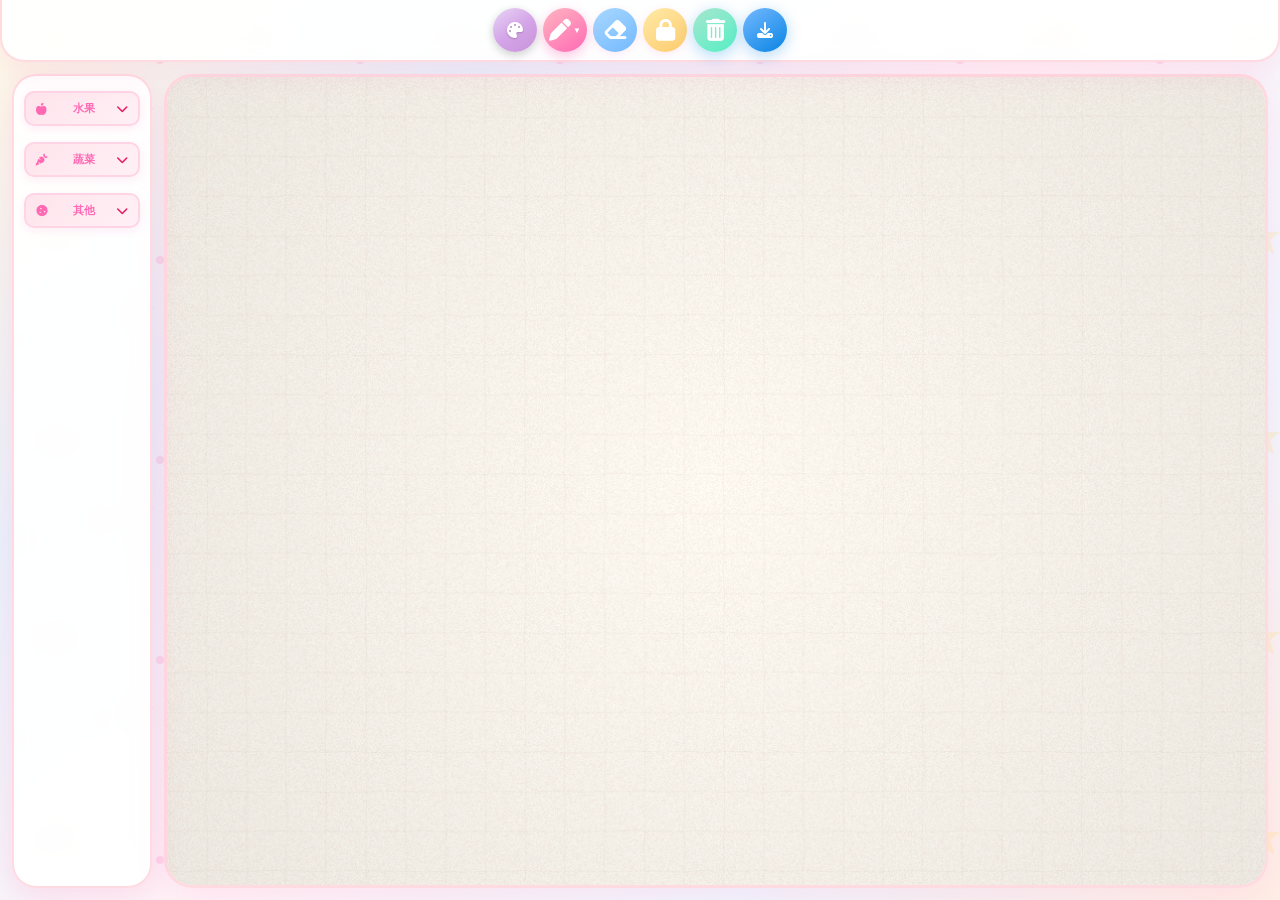
<file: scripts/www/index.html>
<!DOCTYPE html>
<html lang="zh">
    <head>
        <meta charset="UTF-8" />
        <meta
            name="viewport"
            content="width=device-width, initial-scale=1.0, maximum-scale=1.0, user-scalable=no, viewport-fit=cover"
        />
        <title>小人国奇遇记</title>
        <link rel="stylesheet" href="./public/all.min.css" />
        <style>
            * {
                box-sizing: border-box;
                user-select: none;
                -webkit-user-select: none;
                -webkit-tap-highlight-color: transparent;
            }

            /* 参考风格：渐变背景 + 半透明卡片 */
            html,
            body {
                margin: 0;
                height: 100%;
                overflow: hidden;
            }
            body {
                height: 100vh;
                background: linear-gradient(
                    135deg,
                    #fff9e6 0%,
                    #e8f4fd 25%,
                    #fff5f8 50%,
                    #f0f8ff 75%,
                    #fff0e6 100%
                );
                font-family: 'Nunito', 'Segoe UI', sans-serif;
                display: flex;
                flex-direction: column;
                touch-action: pan-y;
                position: relative;
            }

            /* 背景装饰层 */
            body::before {
                content: '';
                position: fixed;
                top: 0;
                left: 0;
                right: 0;
                bottom: 0;
                background-image: url('data:image/svg+xml,<svg xmlns="http://www.w3.org/2000/svg" viewBox="0 0 100 100"><circle cx="20" cy="20" r="3" fill="%23FFD700" opacity="0.3"/><circle cx="80" cy="30" r="2" fill="%23FF69B4" opacity="0.3"/><circle cx="50" cy="60" r="4" fill="%2387CEEB" opacity="0.2"/><circle cx="90" cy="80" r="2" fill="%23FFD700" opacity="0.3"/><circle cx="10" cy="70" r="3" fill="%23FFB6C1" opacity="0.3"/><polygon points="30,10 33,16 40,16 35,20 37,27 30,23 23,27 25,20 20,16 27,16" fill="%23FFD700" opacity="0.2"/><polygon points="70,50 72,54 77,54 73,57 75,62 70,59 65,62 67,57 63,54 68,54" fill="%23FF69B4" opacity="0.2"/></svg>');
                background-size: 200px 200px;
                pointer-events: none;
                z-index: 0;
                opacity: 0.6;
            }

            /* 顶部标题栏 - 白色半透明卡片 */
            .header {
                background: rgba(255, 255, 255, 0.92);
                color: #ff69b4;
                padding: 8px 20px;
                box-shadow: 0 8px 32px rgba(255, 105, 180, 0.15);
                border-radius: 0 0 24px 24px;
                display: flex;
                align-items: center;
                justify-content: center;
                position: relative;
                overflow: visible;
                border: 2px solid rgba(255, 182, 193, 0.5);
                border-top: none;
                backdrop-filter: blur(10px);
                z-index: 100;
                flex-shrink: 0;
                min-height: 52px;
                height: auto;
                flex-wrap: wrap;
                box-sizing: border-box;
            }

            .header-buttons {
                display: flex;
                align-items: center;
                flex-wrap: wrap;
                justify-content: center;
                margin: -3px;
            }
            .header-buttons > * {
                margin: 3px;
            }

            .header-buttons-inline {
                display: inline-flex;
                align-items: center;
                flex-wrap: wrap;
                justify-content: center;
                vertical-align: middle;
                margin: -3px;
            }
            .header-buttons-inline > * {
                margin: 3px;
            }

            .header-buttons-inline {
                margin-left: 0;
            }

            /* 头部按钮 - 彩色渐变风格 */
            .header-btn {
                border: none;
                border-radius: 50%;
                width: 44px;
                height: 44px;
                cursor: pointer;
                display: flex;
                align-items: center;
                justify-content: center;
                transition: all 0.2s;
                position: relative;
                box-shadow: 0 3px 10px rgba(0, 0, 0, 0.2);
            }
            .header-btn:hover {
                transform: translateY(-2px);
            }
            .header-btn:active {
                transform: translateY(0);
            }
            .header-btn i {
                font-size: 16px;
                color: white;
            }

            #bgSelectorBtn {
                background: linear-gradient(
                    145deg,
                    #e8d5f5 0%,
                    #d4a5e8 50%,
                    #c993d9 100%
                );
                border-radius: 50%;
                width: 44px;
                height: 44px;
            }
            #bgSelectorBtn i {
                font-size: 16px;
                color: white;
                text-shadow: 0 1px 2px rgba(0, 0, 0, 0.2);
            }
            #saveBtnHeader,
            #deleteBtn,
            #clearBtn {
                background: linear-gradient(145deg, #74b9ff 0%, #0984e3 100%);
                box-shadow: 0 4px 15px rgba(9, 132, 227, 0.3);
            }
            #eraserBtn {
                background: linear-gradient(145deg, #a8d8ff 0%, #74b9ff 100%);
            }
            #lockBtn {
                background: linear-gradient(145deg, #ffeaa7 0%, #fdcb6e 100%);
            }
            #deleteBtn {
                background: linear-gradient(145deg, #a8e6cf 0%, #55efc4 100%);
            }
            #clearBtn {
                background: linear-gradient(145deg, #ffb8b8 0%, #ff7675 100%);
            }
            #eraserBtn i,
            #lockBtn i,
            #deleteBtn i,
            #clearBtn i,
            #undoBtn i {
                color: white;
                outline: none;
                box-shadow: none;
            }
            #videoBtnHeader {
                background: linear-gradient(145deg, #ff7675 0%, #d63031 100%);
            }
            #videoBtnHeader {
                background: linear-gradient(145deg, #ff7675 0%, #d63031 100%);
            }

            /* 背景选择器悬浮框 */
            .bg-dropdown {
                position: relative;
            }
            .bg-option:hover {
                background: linear-gradient(135deg, #fff5f8 0%, #ffe4ee 100%);
                transform: translateX(4px);
            }
            .bg-option.selected {
                background: linear-gradient(135deg, #ffd4e5 0%, #ffb6c1 100%);
                color: #ff69b4;
            }
            .bg-color-swatch {
                width: 28px;
                height: 28px;
                border-radius: 50%;
                border: 3px solid white;
                box-shadow: 0 3px 10px rgba(0, 0, 0, 0.15);
            }
            .bg-image-swatch {
                width: 40px;
                height: 28px;
                border-radius: 6px;
                border: 3px solid white;
                box-shadow: 0 3px 10px rgba(0, 0, 0, 0.15);
                background-size: cover;
                background-position: center;
            }

            /* 中间区域 - 物品栏 + 画布 */
            .middle-area {
                flex: 1;
                display: flex;
                padding: 12px;
                min-height: 0;
                position: relative;
                z-index: 1;
            }
            .middle-area > * + * {
                margin-left: 12px;
            }

            /* 左侧物品栏 - 白色半透明卡片风格 */
            .toolbar-left {
                width: 140px;
                min-width: 140px;
                max-width: 140px;
                background: rgba(255, 255, 255, 0.92);
                box-shadow: 0 8px 32px rgba(255, 105, 180, 0.2);
                display: flex;
                flex-direction: column;
                padding: 15px 10px;
                border-radius: 24px;
                border: 2px solid rgba(255, 182, 193, 0.5);
                z-index: 10;
                overflow-y: auto;
                flex-shrink: 0;
                scrollbar-width: none;
                -ms-overflow-style: none;
                backdrop-filter: blur(10px);
            }
            .toolbar-left > * + * {
                margin-top: 10px;
            }
            .toolbar-left::-webkit-scrollbar {
                display: none;
            }

            .material-panel {
                display: flex;
                flex-direction: column;
            }
            .material-panel > * + * {
                margin-top: 8px;
            }
            .category {
                display: flex;
                flex-direction: column;
            }
            .category > * + * {
                margin-top: 6px;
            }

            /* 分类标题 */
            .category-title {
                font-size: 11px;
                font-weight: 700;
                background: linear-gradient(135deg, #fff 0%, #fff5f8 100%);
                padding: 6px 8px;
                border-radius: 12px;
                text-align: center;
                border: 2px solid #ffd4e5;
                cursor: pointer;
                user-select: none;
                transition: all 0.2s;
                display: flex;
                align-items: center;
                justify-content: center;
                box-shadow: 0 3px 10px rgba(255, 105, 180, 0.12);
                color: #ff69b4;
            }
            .category-title > * + * {
                margin-left: 4px;
            }
            .category-title:hover {
                background: linear-gradient(135deg, #ffd4e5 0%, #ffe4ee 100%);
                transform: translateY(-1px);
            }
            .category-title.collapsed {
                background: linear-gradient(135deg, #ffd4e5 0%, #ffe4ee 100%);
            }
            .category-title i {
                font-size: 12px;
            }

            /* 物品分类标题 */
            .category-title {
                display: flex;
                align-items: center;
                justify-content: space-between;
                cursor: pointer;
                user-select: none;
                padding: 8px 10px;
                background: linear-gradient(135deg, #ffe4ec 0%, #fff0f5 100%);
                border-radius: 10px;
                margin-bottom: 8px;
                transition: all 0.2s ease;
            }

            .category-title:hover {
                background: linear-gradient(135deg, #ffd6e4 0%, #ffe8f0 100%);
            }

            .category-title i:first-child {
                margin-right: 8px;
            }

            .collapse-icon {
                font-size: 12px;
                transition: transform 0.3s ease;
                color: #e91e63;
            }

            .category-title.expanded .collapse-icon {
                transform: rotate(180deg);
            }

            /* 物品按钮 */
            .category-items {
                display: none;
                grid-template-columns: repeat(2, 1fr);
                gap: 8px;
                justify-items: center;
                padding: 5px 0;
            }
            .category-items.show {
                display: grid;
            }

            .mat-btn {
                background: linear-gradient(145deg, #ffffff 0%, #fff8fa 100%);
                border: 2px solid rgba(255, 182, 193, 0.5);
                border-radius: 14px;
                padding: 3px;
                box-shadow: 0 3px 10px rgba(255, 105, 180, 0.12);
                display: flex;
                align-items: center;
                justify-content: center;
                cursor: pointer;
                width: 56px;
                height: 56px;
                transition: all 0.2s;
            }
            .mat-btn img {
                width: 48px;
                height: 48px;
                object-fit: contain;
                border-radius: 10px;
            }
            .mat-btn:hover {
                transform: translateY(-2px) scale(1.05);
                box-shadow: 0 6px 16px rgba(255, 105, 180, 0.2);
                border-color: #ff69b4;
            }

            /* 变体选择面板 */
            .variants-panel {
                position: fixed;
                background: rgba(255, 255, 255, 0.98);
                backdrop-filter: blur(15px);
                border-radius: 16px;
                box-shadow: 0 8px 32px rgba(255, 105, 180, 0.25);
                padding: 12px;
                z-index: 1000;
                min-width: 200px;
                animation: fadeIn 0.2s ease;
            }

            .variants-title {
                font-size: 14px;
                font-weight: 600;
                color: #333;
                margin-bottom: 10px;
                text-align: center;
                padding-bottom: 8px;
                border-bottom: 1px solid rgba(255, 105, 180, 0.2);
            }

            .variants-grid {
                display: grid;
                grid-template-columns: repeat(3, 1fr);
                gap: 8px;
            }

            .variant-btn {
                width: 60px;
                height: 60px;
                border: 2px solid transparent;
                border-radius: 10px;
                background: #f8f8f8;
                cursor: pointer;
                overflow: hidden;
                transition: all 0.2s ease;
                padding: 4px;
            }

            .variant-btn img {
                width: 100%;
                height: 100%;
                object-fit: contain;
            }

            .variant-btn:hover {
                transform: scale(1.1);
                border-color: #ff69b4;
                box-shadow: 0 4px 12px rgba(255, 105, 180, 0.3);
            }

            @keyframes fadeIn {
                from {
                    opacity: 0;
                    transform: translateY(-5px);
                }
                to {
                    opacity: 1;
                    transform: translateY(0);
                }
            }
            .mat-btn:active {
                transform: translateY(0) scale(0.98);
            }

            /* 画布区域 */
            .scene-wrapper {
                flex: 1;
                display: flex;
                justify-content: center;
                align-items: center;
                min-height: 0;
                overflow: visible;
            }
            #scene {
                position: relative;
                width: 100%;
                height: 100%;
                border-radius: 28px;
                background: rgba(255, 255, 255, 0.95);
                box-shadow: 0 10px 40px rgba(255, 105, 180, 0.15),
                    inset 0 0 0 3px rgba(255, 182, 193, 0.3);
                border: 3px solid rgba(255, 182, 193, 0.5);
                overflow: hidden;
                touch-action: none;
                cursor: none;
                backdrop-filter: blur(5px);
            }
            #bgCanvas,
            #drawCanvas {
                position: absolute;
                top: 0;
                left: 0;
                width: 100%;
                height: 100%;
            }
            #bgCanvas {
                z-index: 1;
                pointer-events: none;
            }
            #itemsLayer {
                position: absolute;
                top: 0;
                left: 0;
                width: 100%;
                height: 100%;
                z-index: 3;
            }
            #drawCanvas {
                z-index: 4;
                user-select: none;
            }

            /* 可拖拽物品 */
            .draggable {
                position: absolute;
                display: flex;
                align-items: center;
                justify-content: center;
                width: 300px;
                height: 300px;
                background: transparent;
                border: none;
                transform-origin: center;
                filter: drop-shadow(0 4px 8px rgba(255, 105, 180, 0.2));
                pointer-events: auto;
                z-index: 5;
                touch-action: none;
                will-change: transform; /* 提升触摸性能 */
            }
            .draggable img {
                width: 100%;
                height: 100%;
                object-fit: contain;
                pointer-events: none;
                image-rendering: -webkit-optimize-contrast;
                image-rendering: high-quality;
            }
            .draggable[data-type='kid'] {
                z-index: 10000;
                width: 70px;
                height: 100px;
            }
            .draggable.selected {
                filter: drop-shadow(0 0 0 4px #ff69b4)
                    drop-shadow(0 8px 16px rgba(255, 105, 180, 0.3));
                z-index: 20 !important;
            }
            .draggable[data-type='kid'].selected {
                z-index: 10001 !important;
            }
            .img-spinner {
                position: absolute;
                top: 50%;
                left: 50%;
                width: 24px;
                height: 24px;
                margin: -12px 0 0 -12px;
                border: 3px solid rgba(255, 182, 193, 0.3);
                border-top-color: #ff69b4;
                border-radius: 50%;
                animation: spin 0.8s linear infinite;
                pointer-events: none;
            }
            @keyframes spin {
                to {
                    transform: rotate(360deg);
                }
            }

            /* 自定义光标 */
            #customCursor {
                position: fixed;
                pointer-events: none;
                z-index: 1000;
                display: none;
                width: 12px;
                height: 12px;
                background: linear-gradient(145deg, #ff69b4 0%, #ff1493 100%);
                border-radius: 50%;
                border: 2px solid white;
                box-shadow: 0 2px 10px rgba(255, 20, 147, 0.4);
                transform: translate(10px, -30px);
            }
            #customCursor.eraser-mode {
                width: 24px;
                height: 24px;
                background: linear-gradient(145deg, #fff 0%, #fff5f8 100%);
                border: 3px solid #ffb6c1;
                border-radius: 6px;
            }

            /* 底部工具栏 - 毛玻璃卡片 */
            .bottom-toolbar {
                background: rgba(255, 255, 255, 0.92);
                box-shadow: 0 -8px 32px rgba(255, 105, 180, 0.15);
                display: flex;
                align-items: center;
                justify-content: center;
                padding: 8px 20px;
                border-top: 2px solid rgba(255, 182, 193, 0.5);
                backdrop-filter: blur(10px);
                flex-shrink: 0;
                position: relative;
                z-index: 100;
                flex-wrap: wrap;
                height: 60px;
                box-sizing: border-box;
                margin: -6px;
            }
            .bottom-toolbar > * {
                margin: 6px;
            }

            /* 工具按钮 - 清晰图标 */
            .tool-btn {
                background: linear-gradient(145deg, #ffffff 0%, #fff8fa 100%);
                border: none;
                border-radius: 50%;
                padding: 0;
                box-shadow: 0 2px 8px rgba(255, 105, 180, 0.15);
                display: flex;
                align-items: center;
                justify-content: center;
                cursor: pointer;
                width: 44px;
                height: 44px;
                transition: all 0.2s;
                color: #ff69b4;
                font-size: 14px;
            }
            .tool-btn:hover {
                transform: translateY(-2px);
                box-shadow: 0 4px 12px rgba(255, 105, 180, 0.25);
                border-color: #ff69b4;
            }
            .tool-btn:active {
                transform: translateY(0);
            }
            .tool-btn.active {
                background: linear-gradient(145deg, #ffb6c1 0%, #ff69b4 100%);
                border-color: #ff69b4;
                box-shadow: 0 4px 12px rgba(255, 105, 180, 0.4);
                color: white;
            }
            .tool-btn.warning {
                background: linear-gradient(145deg, #ffe4ec 0%, #ffd4e5 100%);
                border-color: rgba(255, 182, 193, 0.7);
            }
            .tool-btn i {
                font-size: 22px;
            }
            .tool-btn.disabled {
                opacity: 0.5;
                cursor: not-allowed;
                pointer-events: none;
            }
            .tool-btn.disabled:hover {
                transform: none;
                box-shadow: 0 4px 15px rgba(255, 105, 180, 0.15);
            }

            /* 粗细选择器 */
            .size-selector {
                display: flex;
                align-items: center;
                background: rgba(255, 255, 255, 0.9);
                padding: 4px 8px;
                border-radius: 20px;
                box-shadow: 0 2px 8px rgba(255, 105, 180, 0.1);
                border: 2px solid rgba(255, 182, 193, 0.4);
            }
            .size-selector > * + * {
                margin-left: 4px;
            }
            .size-btn {
                width: 28px;
                height: 28px;
                border-radius: 50%;
                background: linear-gradient(145deg, #fff 0%, #fff5f8 100%);
                border: 2px solid rgba(255, 182, 193, 0.5);
                box-shadow: 0 2px 6px rgba(255, 105, 180, 0.12);
                cursor: pointer;
                display: flex;
                align-items: center;
                justify-content: center;
                transition: all 0.2s;
            }
            .size-btn:hover {
                transform: scale(1.1);
            }
            .size-btn.active {
                background: linear-gradient(145deg, #ffb6c1 0%, #ff69b4 100%);
                border-color: #ff69b4;
                box-shadow: 0 3px 10px rgba(255, 105, 180, 0.4);
            }
            .size-dot {
                background: #e91e63;
                border-radius: 50%;
            }

            /* 画笔下拉菜单 */
            .brush-dropdown {
                position: relative;
            }
            .brush-dropdown .dropdown-arrow {
                font-size: 8px;
                margin-left: 2px;
            }
            .brush-dropdown-content {
                display: none;
                position: absolute;
                top: 100%;
                left: 50%;
                transform: translateX(-50%);
                background: white;
                border-radius: 16px;
                padding: 12px;
                box-shadow: 0 8px 32px rgba(0, 0, 0, 0.2);
                z-index: 1000;
                min-width: 200px;
            }
            .brush-dropdown-content.show,
            .brush-dropdown-content.show {
                display: block;
            }
            .bg-dropdown-content {
                display: none;
                position: absolute;
                top: 100%;
                left: 0;
                margin-top: 8px;
                background: white;
                border-radius: 16px;
                padding: 12px;
                box-shadow: 0 8px 32px rgba(0, 0, 0, 0.2);
                z-index: 1000;
                min-width: 200px;
            }
            .bg-dropdown:hover .bg-dropdown-content,
            .bg-dropdown-content.show {
                display: block;
            }
            .bg-grid {
                display: grid;
                grid-template-columns: repeat(2, 1fr);
                gap: 8px;
                min-width: 200px;
            }
            .bg-option {
                display: flex;
                justify-content: center;
                align-items: center;
                width: 80px;
                height: 60px;
                border-radius: 12px;
                cursor: pointer;
                border: 3px solid transparent;
                transition: all 0.2s;
            }
            .bg-option:hover {
                transform: scale(1.05);
                border-color: #0984e3;
            }
            .bg-option.selected {
                border-color: #0984e3;
                box-shadow: 0 0 0 2px rgba(9, 132, 227, 0.3);
            }
            .dropdown-section {
                margin-bottom: 12px;
            }
            .dropdown-section:last-child {
                margin-bottom: 0;
            }
            .dropdown-label {
                font-size: 11px;
                color: #888;
                margin-bottom: 8px;
                font-weight: 500;
            }
            .color-grid {
                display: grid;
                grid-template-columns: repeat(4, 1fr);
                gap: 6px;
            }
            .color-swatch {
                width: 36px;
                height: 36px;
                border-radius: 8px;
                cursor: pointer;
                transition: all 0.2s;
                border: 2px solid transparent;
            }
            .color-swatch:hover {
                transform: scale(1.1);
            }
            .color-swatch.active {
                border-color: #ff69b4;
                box-shadow: 0 0 0 2px white, 0 0 0 4px #ff69b4;
            }
            .size-options {
                display: flex;
                align-items: center;
                justify-content: center;
            }
            .size-options > * + * {
                margin-left: 12px;
            }
            .size-options .size-btn {
                width: 40px;
                height: 40px;
                border-radius: 8px;
            }

            #loadingStatus {
                position: fixed;
                bottom: 100px;
                left: 50%;
                transform: translateX(-50%);
                background: linear-gradient(145deg, #ff69b4 0%, #ffb6c1 100%);
                color: white;
                padding: 12px 24px;
                border-radius: 25px;
                font-size: 14px;
                z-index: 4000;
                transition: opacity 0.3s;
                pointer-events: none;
                box-shadow: 0 8px 25px rgba(255, 105, 180, 0.4);
                font-weight: 600;
            }

            /* 语音讲解区域 */
            .voice-section {
                background: linear-gradient(135deg, #e8f4fd 0%, #f0f7ff 100%);
                border-radius: 16px;
                padding: 16px;
                margin-bottom: 16px;
                border: 2px solid rgba(100, 181, 246, 0.3);
            }
            .voice-section h3 {
                color: #1976d2;
                margin: 0 0 10px;
                font-size: 14px;
                display: flex;
                align-items: center;
            }
            .voice-section h3 > * + * {
                margin-left: 6px;
            }
            .voice-section textarea {
                width: 100%;
                padding: 12px;
                border-radius: 10px;
                border: 2px solid #90caf9;
                font-size: 13px;
                resize: vertical;
                min-height: 60px;
                margin-bottom: 10px;
                font-family: inherit;
                box-sizing: border-box;
            }
            .voice-section textarea:focus {
                outline: none;
                border-color: #1976d2;
            }
            .voice-controls {
                display: flex;
                align-items: center;
            }
            .voice-controls > * + * {
                margin-left: 10px;
            }
            .voice-controls select {
                flex: 1;
                padding: 8px;
                border-radius: 8px;
                border: 2px solid #90caf9;
                font-size: 13px;
                background: white;
            }
            .voice-controls select:focus {
                outline: none;
                border-color: #1976d2;
            }
            .voice-btn {
                padding: 8px 16px;
                border-radius: 20px;
                border: none;
                background: linear-gradient(135deg, #42a5f5 0%, #1e88e5 100%);
                color: white;
                font-size: 13px;
                cursor: pointer;
                display: flex;
                align-items: center;
                transition: all 0.2s;
            }
            .voice-btn > * + * {
                margin-left: 6px;
            }
            .voice-btn:hover {
                transform: scale(1.05);
                box-shadow: 0 4px 12px rgba(33, 150, 243, 0.4);
            }
            .voice-preview audio {
                width: 100%;
                margin-top: 10px;
                border-radius: 8px;
            }

            /* 上传按钮 */
            .upload-btn {
                padding: 10px 20px;
                border-radius: 20px;
                border: 2px dashed #90caf9;
                background: white;
                color: #1976d2;
                font-size: 14px;
                cursor: pointer;
                display: inline-flex;
                align-items: center;
                transition: all 0.2s;
            }
            .upload-btn > * + * {
                margin-left: 8px;
            }
            .upload-btn:hover {
                background: #e3f2fd;
                border-color: #1976d2;
            }
            .upload-btn input {
                display: none;
            }

            /* 老浏览器 backdrop-filter fallback */
            @supports not (backdrop-filter: blur(1px)) {
                .header,
                .toolbar-left,
                .bottom-toolbar {
                    background: rgba(255, 255, 255, 0.96);
                }
            }
        </style>
    </head>
    <body>
        <!-- 顶部按钮栏 -->
        <div class="header">
            <div class="header-buttons">
                <div class="bg-dropdown" id="bgDropdown">
                    <button class="header-btn" id="bgSelectorBtn">
                        <i class="fas fa-palette"></i>
                    </button>
                    <div class="bg-dropdown-content">
                        <div class="bg-grid">
                            <div class="bg-option" data-bg="cream">
                                <div
                                    class="bg-color-swatch"
                                    style="background: #fff8f0"
                                ></div>
                            </div>
                            <div class="bg-option" data-bg="blue">
                                <div
                                    class="bg-color-swatch"
                                    style="background: #e3f2fd"
                                ></div>
                            </div>
                            <div class="bg-option" data-bg="lavender">
                                <div
                                    class="bg-color-swatch"
                                    style="background: #f3e5f5"
                                ></div>
                            </div>
                            <div class="bg-option" data-bg="mint">
                                <div
                                    class="bg-color-swatch"
                                    style="background: #e8f5e9"
                                ></div>
                            </div>
                            <div class="bg-option" data-bg="yellow">
                                <div
                                    class="bg-color-swatch"
                                    style="background: #fffde7"
                                ></div>
                            </div>
                            <div class="bg-option" data-bg="grass">
                                <div
                                    class="bg-image-swatch"
                                    style="
                                        background-image: url('./public/images/草地.webp');
                                    "
                                ></div>
                            </div>
                            <div class="bg-option" data-bg="beach">
                                <div
                                    class="bg-image-swatch"
                                    style="
                                        background-image: url('./public/images/海边.webp');
                                    "
                                ></div>
                            </div>
                            <div class="bg-option" data-bg="underwater">
                                <div
                                    class="bg-image-swatch"
                                    style="
                                        background-image: url('./public/images/海底.webp');
                                    "
                                ></div>
                            </div>
                            <div class="bg-option" data-bg="sky">
                                <div
                                    class="bg-image-swatch"
                                    style="
                                        background-image: url('./public/images/天空.webp');
                                    "
                                ></div>
                            </div>
                            <div class="bg-option" data-bg="forest">
                                <div
                                    class="bg-image-swatch"
                                    style="
                                        background-image: url('./public/images/森林.webp');
                                    "
                                ></div>
                            </div>
                        </div>
                    </div>
                </div>
                <div class="brush-dropdown">
                    <button class="tool-btn active" id="brushBtn" title="画笔">
                        <i class="fas fa-pen"></i
                        ><span class="dropdown-arrow">▼</span>
                    </button>
                    <div
                        id="brushDropdownContent"
                        class="brush-dropdown-content"
                    >
                        <div class="dropdown-section">
                            <div class="dropdown-label">颜色</div>
                            <div class="color-grid">
                                <div
                                    class="color-swatch active"
                                    data-color="#000000"
                                    style="background: #000000"
                                    title="黑色"
                                ></div>
                                <div
                                    class="color-swatch"
                                    data-color="#FF0000"
                                    style="background: #ff0000"
                                    title="红色"
                                ></div>
                                <div
                                    class="color-swatch"
                                    data-color="#FF6600"
                                    style="background: #ff6600"
                                    title="橙色"
                                ></div>
                                <div
                                    class="color-swatch"
                                    data-color="#FFFF00"
                                    style="background: #ffff00"
                                    title="黄色"
                                ></div>
                                <div
                                    class="color-swatch"
                                    data-color="#00FF00"
                                    style="background: #00ff00"
                                    title="绿色"
                                ></div>
                                <div
                                    class="color-swatch"
                                    data-color="#00FFFF"
                                    style="background: #00ffff"
                                    title="青色"
                                ></div>
                                <div
                                    class="color-swatch"
                                    data-color="#0000FF"
                                    style="background: #0000ff"
                                    title="蓝色"
                                ></div>
                                <div
                                    class="color-swatch"
                                    data-color="#FF00FF"
                                    style="background: #ff00ff"
                                    title="紫色"
                                ></div>
                                <div
                                    class="color-swatch"
                                    data-color="#FF69B4"
                                    style="background: #ff69b4"
                                    title="粉色"
                                ></div>
                                <div
                                    class="color-swatch"
                                    data-color="#8B4513"
                                    style="background: #8b4513"
                                    title="棕色"
                                ></div>
                                <div
                                    class="color-swatch"
                                    data-color="#FFFFFF"
                                    style="
                                        background: #ffffff;
                                        border: 1px solid #ccc;
                                    "
                                    title="白色"
                                ></div>
                                <div
                                    class="color-swatch"
                                    data-color="#808080"
                                    style="background: #808080"
                                    title="灰色"
                                ></div>
                            </div>
                        </div>
                        <div class="dropdown-section">
                            <div class="dropdown-label">粗细</div>
                            <div class="size-options">
                                <div class="size-btn" data-size="2">
                                    <div
                                        class="size-dot"
                                        style="width: 4px; height: 4px"
                                    ></div>
                                </div>
                                <div class="size-btn active" data-size="6">
                                    <div
                                        class="size-dot"
                                        style="width: 8px; height: 8px"
                                    ></div>
                                </div>
                                <div class="size-btn" data-size="12">
                                    <div
                                        class="size-dot"
                                        style="width: 14px; height: 14px"
                                    ></div>
                                </div>
                                <div class="size-btn" data-size="20">
                                    <div
                                        class="size-dot"
                                        style="width: 20px; height: 20px"
                                    ></div>
                                </div>
                            </div>
                        </div>
                    </div>
                </div>
                <button class="tool-btn" id="eraserBtn" title="橡皮擦">
                    <i class="fas fa-eraser"></i>
                </button>
                <!-- <button
                    class="tool-btn"
                    id="undoBtn"
                    title="撤销一步"
                    style="
                        background: linear-gradient(
                            145deg,
                            #ffdde4 0%,
                            #ffb6c1 100%
                        );
                    "
                >
                    <i class="fas fa-undo-alt"></i>
                </button> -->
                <button class="tool-btn" id="lockBtn" title="锁定">
                    <i class="fas fa-lock"></i>
                </button>
                <button class="tool-btn warning" id="deleteBtn" title="删除">
                    <i class="fas fa-trash-alt"></i>
                </button>
                <!-- <button class="tool-btn warning" id="clearBtn" title="清空">
                    <i class="fas fa-times"></i>
                </button> -->
                <button class="header-btn" id="saveBtnHeader" title="保存">
                    <i class="fas fa-download"></i>
                </button>
            </div>
        </div>

        <!-- 中间区域 -->
        <div class="middle-area">
            <!-- 左侧物品栏 -->
            <div class="toolbar-left">
                <div class="material-panel" id="itemsContainer">
                    <!-- 物品由 JavaScript 动态生成 -->
                </div>
            </div>

            <!-- 画布区域 -->
            <div class="scene-wrapper">
                <div id="scene">
                    <canvas id="bgCanvas"></canvas>
                    <div id="itemsLayer"></div>
                    <canvas id="drawCanvas"></canvas>
                </div>
            </div>
        </div>

        <div id="customCursor"></div>

        <div id="loadingStatus">✨ 加载素材中...</div>

        <script>
            ;(function () {
                'use strict'
                // ---------- DOM ----------
                const scene = document.getElementById('scene')
                const bgCanvas = document.getElementById('bgCanvas')
                const drawCanvas = document.getElementById('drawCanvas')
                const itemsLayer = document.getElementById('itemsLayer')
                const ctx = drawCanvas.getContext('2d')
                const bgCtx = bgCanvas.getContext('2d')
                const cursorDiv = document.getElementById('customCursor')
                const loadingStatus = document.getElementById('loadingStatus')

                const bgSelectorBtn = document.getElementById('bgSelectorBtn')
                const bgDropdown = document.getElementById('bgDropdown')

                // 背景颜色配置
                const bgColors = {
                    cream: { type: 'color', value: '#FFF8F0', name: '奶油白' },
                    blue: { type: 'color', value: '#E3F2FD', name: '天空蓝' },
                    lavender: {
                        type: 'color',
                        value: '#F3E5F5',
                        name: '薰衣草',
                    },
                    mint: { type: 'color', value: '#E8F5E9', name: '薄荷绿' },
                    yellow: { type: 'color', value: '#FFFDE7', name: '阳光黄' },
                    grass: {
                        type: 'image',
                        value: './public/images/草地.webp',
                        name: '草地',
                    },
                    beach: {
                        type: 'image',
                        value: './public/images/海边.webp',
                        name: '海边',
                    },
                    underwater: {
                        type: 'image',
                        value: './public/images/海底.webp',
                        name: '海底',
                    },
                    sky: {
                        type: 'image',
                        value: './public/images/天空.webp',
                        name: '天空',
                    },
                    forest: {
                        type: 'image',
                        value: './public/images/森林.webp',
                        name: '森林',
                    },
                }
                let currentBg = 'cream' // 默认奶油白

                // 状态
                let currentSelected = null
                let drawingEnabled = false
                let eraserEnabled = false
                let isDrawing = false
                let isDrawingFromTouch = false
                let brushSize = 6
                let brushColor = '#000000' // 修复Bug: 添加画笔颜色状态变量
                let sceneHistory = [] // 撤销历史记录（保存完整场景）
                const maxHistorySize = 20 // 最多保存20步历史
                const SCALE_MAX = 40.0
                const SCALE_MIN = 0.2

                // 光标 RAF
                let cursorX = 0,
                    cursorY = 0
                let rafPending = false
                function updateCursorNow() {
                    cursorDiv.style.left = cursorX + 'px'
                    cursorDiv.style.top = cursorY + 'px'
                    rafPending = false
                }
                function setCursorPos(x, y) {
                    cursorX = x
                    cursorY = y
                    if (!rafPending) {
                        rafPending = true
                        requestAnimationFrame(updateCursorNow)
                    }
                }

                // ========== 初始化 ==========
                window.addEventListener('load', function () {
                    preloadBgImages()
                    renderItemsPanel()
                    setBackground('cream')
                    resizeCanvas()
                    bindUI()
                })

                // ========== 图片内存缓存系统 ==========
                const imageCache = new Map()
                const imageUrls = [
                    './images/21.webp',
                    './images/551.webp',
                    './images/222222-1.webp',
                    './images/2266-1.webp',
                    './images/image1.webp',
                    './images/image2.webp',
                    './images/h.webp',
                    './images/1.webp',
                    './images/88-1.webp',
                    './images/8881.webp',
                    './images/image3.webp',
                    './images/2-1.webp',
                    './images/luntai.webp',
                    './images/222-1.webp',
                ]
                let imagesLoadedCount = 0
                const totalImages = imageUrls.length

                function updateLoadingStatus() {
                    imagesLoadedCount++
                    if (imagesLoadedCount >= totalImages) {
                        loadingStatus.textContent = '✨ 素材加载完成！'
                        setTimeout(() => {
                            loadingStatus.style.opacity = '0'
                        }, 400)
                        setTimeout(() => {
                            loadingStatus.style.display = 'none'
                        }, 900)
                    } else {
                        loadingStatus.textContent = `✨ 加载素材中 (${imagesLoadedCount}/${totalImages})`
                    }
                }

                function preloadImage(url) {
                    return new Promise((resolve) => {
                        if (imageCache.has(url)) {
                            resolve(imageCache.get(url))
                            return
                        }
                        const img = new Image()
                        img.crossOrigin = 'anonymous'
                        img.onload = () => {
                            const info = {
                                img,
                                loaded: true,
                                width: img.naturalWidth,
                                height: img.naturalHeight,
                            }
                            imageCache.set(url, info)
                            updateLoadingStatus()
                            resolve(info)
                        }
                        img.onerror = () => {
                            imageCache.set(url, {
                                img,
                                loaded: false,
                                width: 0,
                                height: 0,
                            })
                            updateLoadingStatus()
                            resolve(imageCache.get(url))
                        }
                        img.src = url
                    })
                }

                function preloadImages() {
                    imageUrls.forEach((url) => preloadImage(url))
                }
                preloadImages()

                // 绘制背景 - 手绘纸张效果
                const bgImageCache = {}

                function drawBackground() {
                    const w = bgCanvas.width
                    const h = bgCanvas.height
                    if (w <= 0 || h <= 0) return

                    const bg = bgColors[currentBg]

                    // 图片背景
                    if (bg.type === 'image') {
                        const cached = bgImageCache[currentBg]
                        if (cached) {
                            // 使用缓存的图片绘制并适应画布
                            const img = cached
                            const scale = Math.max(
                                w / img.width,
                                h / img.height
                            )
                            const imgW = img.width * scale
                            const imgH = img.height * scale
                            const x = (w - imgW) / 2
                            const y = (h - imgH) / 2
                            bgCtx.drawImage(img, x, y, imgW, imgH)
                        } else {
                            // 图片未加载，使用渐变背景
                            bgCtx.fillStyle = '#87CEEB'
                            bgCtx.fillRect(0, 0, w, h)
                        }
                        return
                    }

                    // 颜色背景
                    bgCtx.fillStyle = bg.value
                    bgCtx.fillRect(0, 0, w, h)

                    // 添加纸张纹理（噪点效果）
                    const imageData = bgCtx.getImageData(0, 0, w, h)
                    const data = imageData.data
                    for (let i = 0; i < data.length; i += 4) {
                        const noise = (Math.random() - 0.5) * 15
                        data[i] = Math.max(0, Math.min(255, data[i] + noise))
                        data[i + 1] = Math.max(
                            0,
                            Math.min(255, data[i + 1] + noise)
                        )
                        data[i + 2] = Math.max(
                            0,
                            Math.min(255, data[i + 2] + noise)
                        )
                    }
                    bgCtx.putImageData(imageData, 0, 0)

                    // 添加手绘网格线效果
                    bgCtx.strokeStyle = 'rgba(180, 160, 140, 0.15)'
                    bgCtx.lineWidth = 0.5

                    for (let y = 40; y < h; y += 40) {
                        bgCtx.beginPath()
                        let x = 0
                        bgCtx.moveTo(x, y + (Math.random() - 0.5) * 2)
                        while (x < w) {
                            x += 20
                            bgCtx.lineTo(x, y + (Math.random() - 0.5) * 2)
                        }
                        bgCtx.stroke()
                    }

                    for (let x = 40; x < w; x += 40) {
                        bgCtx.beginPath()
                        let y = 0
                        bgCtx.moveTo(x + (Math.random() - 0.5) * 2, y)
                        while (y < h) {
                            y += 20
                            bgCtx.lineTo(x + (Math.random() - 0.5) * 2, y)
                        }
                        bgCtx.stroke()
                    }

                    // 添加淡淡的边缘阴影
                    const gradient = bgCtx.createRadialGradient(
                        w / 2,
                        h / 2,
                        0,
                        w / 2,
                        h / 2,
                        Math.max(w, h) * 0.7
                    )
                    gradient.addColorStop(0, 'rgba(0,0,0,0)')
                    gradient.addColorStop(1, 'rgba(0,0,0,0.08)')
                    bgCtx.fillStyle = gradient
                    bgCtx.fillRect(0, 0, w, h)
                }

                // 预加载背景图片
                function preloadBgImages() {
                    for (const [key, bg] of Object.entries(bgColors)) {
                        if (bg.type === 'image') {
                            const img = new Image()
                            img.onload = () => {
                                bgImageCache[key] = img
                            }
                            img.src = bg.value
                        }
                    }
                }

                // 切换背景
                function setBackground(bgKey) {
                    if (!bgColors[bgKey]) return
                    currentBg = bgKey
                    drawBackground()

                    // 更新选中状态
                    document.querySelectorAll('.bg-option').forEach((opt) => {
                        opt.classList.toggle(
                            'selected',
                            opt.dataset.bg === bgKey
                        )
                    })

                    // 关闭下拉菜单
                    bgDropdown.classList.remove('show')
                }

                function resizeCanvas() {
                    const rect = scene.getBoundingClientRect()
                    const W = Math.max(1, Math.round(rect.width))
                    const H = Math.max(1, Math.round(rect.height))

                    // 修复Bug: 在调整大小时保存 drawCanvas 的内容
                    let drawImageData = null
                    if (drawCanvas.width > 0 && drawCanvas.height > 0) {
                        try {
                            drawImageData = drawCanvas.toDataURL()
                        } catch (e) {
                            console.log('保存画布内容失败:', e)
                        }
                    }

                    bgCanvas.width = W
                    bgCanvas.height = H
                    drawCanvas.width = W
                    drawCanvas.height = H

                    drawBackground()

                    // 修复Bug: 恢复 drawCanvas 的内容
                    if (drawImageData) {
                        const img = new Image()
                        img.onload = () => {
                            ctx.drawImage(img, 0, 0, W, H)
                        }
                        img.src = drawImageData
                    }
                }
                let resizeTimer
                window.addEventListener('resize', () => {
                    clearTimeout(resizeTimer)
                    resizeTimer = setTimeout(() => {
                        resizeCanvas()
                        clampAllItems()
                    }, 100)
                })

                function clampAllItems() {
                    document.querySelectorAll('.draggable').forEach((el) => {
                        const { tx, ty, scale, rotate } = getTransform(el)
                        const pos = clampPosition(el, tx, ty)
                        setTransform(el, pos.x, pos.y, scale, rotate)
                    })
                }

                // ========== 物品图层整体锁定 ==========
                let itemsLocked = false
                function toggleItemsLock() {
                    itemsLocked = !itemsLocked
                    const lockBtn = document.getElementById('lockBtn')
                    if (itemsLocked) {
                        lockBtn.style.background = '#ff6b6b'
                        itemsLayer.style.opacity = '0.85'
                        clearSelection()
                    } else {
                        lockBtn.style.background = '#d0d0d0'
                        itemsLayer.style.opacity = '1'
                    }
                }

                function isLocked(el) {
                    return el.dataset.locked === 'true'
                }
                function setLocked(el, locked) {
                    el.dataset.locked = locked
                    if (locked) el.classList.add('locked-by-mode')
                    else el.classList.remove('locked-by-mode')
                }

                function setItemsLockedForMode(lock) {
                    document.querySelectorAll('.draggable').forEach((el) => {
                        if (!isLocked(el))
                            el.classList.toggle('mode-locked', lock)
                    })
                }
                function updateInteractionLock() {
                    setItemsLockedForMode(drawingEnabled || eraserEnabled)
                }

                function getTransform(el) {
                    if (el._tx === undefined) {
                        el._tx = 0
                        el._ty = 0
                        el._scale = 1.0
                        el._rotate = 0
                    }
                    return {
                        tx: el._tx,
                        ty: el._ty,
                        scale: el._scale,
                        rotate: el._rotate,
                    }
                }
                // 缓存场景边界，减少DOM访问
                let sceneBounds = null
                let lastBoundsUpdate = 0

                function setTransform(el, tx, ty, scale, rotate) {
                    // 只在值变化时更新，减少重绘
                    if (
                        el._tx !== tx ||
                        el._ty !== ty ||
                        el._scale !== scale ||
                        el._rotate !== rotate
                    ) {
                        el._tx = tx
                        el._ty = ty
                        el._scale = scale
                        el._rotate = rotate
                        el.style.transform = `translate(${Math.round(
                            tx
                        )}px, ${Math.round(
                            ty
                        )}px) scale(${scale}) rotate(${rotate}deg)`
                    }
                }
                function clampPosition(el, tx, ty) {
                    const now = Date.now()
                    // 每100ms更新一次边界缓存
                    if (now - lastBoundsUpdate > 100) {
                        const rect = scene.getBoundingClientRect()
                        sceneBounds = { width: rect.width, height: rect.height }
                        lastBoundsUpdate = now
                    }
                    const w = el.offsetWidth,
                        h = el.offsetHeight
                    return {
                        x: Math.min(
                            sceneBounds.width - w * 0.3,
                            Math.max(-w * 0.7, tx)
                        ),
                        y: Math.min(
                            sceneBounds.height - h * 0.3,
                            Math.max(-h * 0.7, ty)
                        ),
                    }
                }

                // ========== 创建物品 ==========
                function createDraggable(
                    type,
                    imgUrl,
                    saveState = true,
                    onCreated = null
                ) {
                    const div = document.createElement('div')
                    div.className = 'draggable'
                    div.setAttribute('data-type', type)

                    // 添加加载占位符
                    const spinner = document.createElement('div')
                    spinner.className = 'img-spinner'
                    div.appendChild(spinner)

                    const img = document.createElement('img')
                    img.crossOrigin = 'anonymous'
                    img.src = imgUrl
                    img.alt = type
                    img.draggable = false
                    img.style.opacity = '0'
                    img.style.transition = 'opacity 0.3s'
                    div.appendChild(img)

                    div.style.position = 'absolute'
                    itemsLayer.appendChild(div)

                    // 优先使用内存缓存中的尺寸信息，无需等待加载
                    const cached = imageCache.get(imgUrl)
                    if (cached && cached.loaded && type !== 'kid') {
                        const targetSize = 500
                        const w = cached.width
                        const h = cached.height
                        // 统一设置为500x500，保持宽高比
                        div.style.width = targetSize + 'px'
                        div.style.height = targetSize + 'px'
                    }

                    // 图片加载完成后，根据原始尺寸自适应容器大小（统一500x500）
                    function adjustSize() {
                        spinner.style.display = 'none'
                        img.style.opacity = '1'
                        if (type === 'kid') return
                        const nw = img.naturalWidth
                        const nh = img.naturalHeight
                        if (nw > 0 && nh > 0) {
                            const targetSize = 500
                            // 统一设置为500x500
                            div.style.width = targetSize + 'px'
                            div.style.height = targetSize + 'px'
                        }
                        // 使用 requestAnimationFrame 确保尺寸已经应用，然后再设置位置
                        requestAnimationFrame(() => {
                            const rect = scene.getBoundingClientRect()
                            const centerX = (rect.width - div.offsetWidth) / 2
                            const centerY = (rect.height - div.offsetHeight) / 2
                            const pos = clampPosition(div, centerX, centerY)
                            setTransform(div, pos.x, pos.y, 1.0, 0)
                        })
                    }
                    if (img.complete && img.naturalWidth > 0) {
                        adjustSize()
                    } else {
                        img.onload = adjustSize
                        img.onerror = adjustSize
                    }

                    const rect = scene.getBoundingClientRect()
                    const centerX = (rect.width - div.offsetWidth) / 2
                    const centerY = (rect.height - div.offsetHeight) / 2
                    const pos = clampPosition(div, centerX, centerY)
                    setTransform(div, pos.x, pos.y, 1.0, 0)

                    // 如果是新增物品（需要保存状态），保存场景
                    if (saveState) {
                        saveSceneState()
                    }

                    // 调用创建完成回调
                    if (onCreated) {
                        onCreated(div)
                    }

                    return div
                }

                // ========== 移动端物品拖拽系统（事件委托） ==========
                let activeDrag = null
                let dragStartX = 0,
                    dragStartY = 0
                let dragStartTx = 0,
                    dragStartTy = 0
                let dragStartScale = 1,
                    dragStartRotate = 0
                let activePinch = null
                let pinchStartDistance = 0,
                    pinchStartScale = 1
                let pinchStartAngle = 0,
                    pinchStartRotate = 0
                let pinchStartTx = 0,
                    pinchStartTy = 0
                let pinchCenterX = 0,
                    pinchCenterY = 0

                function getItemAtPoint(x, y) {
                    const elements = document.elementsFromPoint(x, y)
                    for (const el of elements) {
                        if (
                            el.classList &&
                            el.classList.contains('draggable')
                        ) {
                            return el
                        }
                    }
                    return null
                }

                function getDistance(t1, t2) {
                    return Math.hypot(
                        t2.clientX - t1.clientX,
                        t2.clientY - t1.clientY
                    )
                }

                function getAngle(t1, t2) {
                    return (
                        (Math.atan2(
                            t2.clientY - t1.clientY,
                            t2.clientX - t1.clientX
                        ) *
                            180) /
                        Math.PI
                    )
                }

                function getTouchCenter(touches) {
                    let x = 0,
                        y = 0
                    for (let i = 0; i < touches.length; i++) {
                        x += touches[i].clientX
                        y += touches[i].clientY
                    }
                    return { x: x / touches.length, y: y / touches.length }
                }

                // 触摸开始
                function onTouchStart(e) {
                    const touches = e.touches

                    // 物品图层锁定时，禁止拖拽
                    if (itemsLocked) return

                    // 绘画模式下不处理物品拖拽，让 drawCanvas 处理绘画
                    if (drawingEnabled || eraserEnabled) return

                    if (touches.length === 1) {
                        // 单指触摸
                        const el = getItemAtPoint(
                            touches[0].clientX,
                            touches[0].clientY
                        )
                        if (el) {
                            if (isLocked(el)) {
                                selectElement(el)
                                return
                            }
                            activeDrag = el
                            const { tx, ty, scale, rotate } = getTransform(el)
                            dragStartX = touches[0].clientX
                            dragStartY = touches[0].clientY
                            dragStartTx = tx
                            dragStartTy = ty
                            dragStartScale = scale
                            dragStartRotate = rotate
                            selectElement(el)
                            e.preventDefault()
                        }
                    } else if (touches.length === 2) {
                        // 双指触摸 - 缩放和旋转
                        let el = activeDrag
                        if (!el) {
                            // 检查两个手指的位置，找到物品
                            el =
                                getItemAtPoint(
                                    touches[0].clientX,
                                    touches[0].clientY
                                ) ||
                                getItemAtPoint(
                                    touches[1].clientX,
                                    touches[1].clientY
                                )
                        }
                        if (el && !isLocked(el)) {
                            activePinch = el
                            const center = getTouchCenter([
                                touches[0],
                                touches[1],
                            ])
                            pinchCenterX = center.x
                            pinchCenterY = center.y
                            pinchStartDistance = getDistance(
                                touches[0],
                                touches[1]
                            )
                            pinchStartAngle = getAngle(touches[0], touches[1])
                            const { tx, ty, scale, rotate } = getTransform(el)
                            pinchStartScale = scale
                            pinchStartRotate = rotate
                            pinchStartTx = tx
                            pinchStartTy = ty
                            selectElement(el)
                            e.preventDefault()
                        }
                    }
                }

                // 触摸移动
                function onTouchMove(e) {
                    const touches = e.touches

                    // 物品图层锁定时，禁止移动
                    if (itemsLocked) return

                    if (activePinch && touches.length >= 2) {
                        // 双指缩放旋转
                        if (isLocked(activePinch)) return

                        const center = getTouchCenter([touches[0], touches[1]])
                        const curDistance = getDistance(touches[0], touches[1])
                        const curAngle = getAngle(touches[0], touches[1])

                        const scaleFactor = curDistance / pinchStartDistance
                        let newScale = pinchStartScale * scaleFactor
                        newScale = Math.min(
                            SCALE_MAX,
                            Math.max(SCALE_MIN, newScale)
                        )

                        const angleDiff = curAngle - pinchStartAngle
                        let newRotate = pinchStartRotate + angleDiff

                        // 移动位置
                        const dx = center.x - pinchCenterX
                        const dy = center.y - pinchCenterY
                        let newTx = pinchStartTx + dx
                        let newTy = pinchStartTy + dy

                        const pos = clampPosition(activePinch, newTx, newTy)
                        setTransform(
                            activePinch,
                            pos.x,
                            pos.y,
                            newScale,
                            newRotate
                        )

                        e.preventDefault()
                    } else if (activeDrag && touches.length === 1) {
                        // 单指拖拽
                        if (isLocked(activeDrag)) return

                        const dx = touches[0].clientX - dragStartX
                        const dy = touches[0].clientY - dragStartY
                        let newTx = dragStartTx + dx
                        let newTy = dragStartTy + dy
                        const pos = clampPosition(activeDrag, newTx, newTy)
                        setTransform(
                            activeDrag,
                            pos.x,
                            pos.y,
                            dragStartScale,
                            dragStartRotate
                        )
                        e.preventDefault()
                    }
                }

                // 触摸结束
                function onTouchEnd(e) {
                    // 触摸结束时保存场景状态（如果有过操作）
                    if (activeDrag || activePinch) {
                        saveSceneState()
                    }
                    if (e.touches.length === 0) {
                        activeDrag = null
                        activePinch = null
                    } else if (e.touches.length === 1) {
                        activePinch = null
                    }
                }

                // 绑定触摸事件到 scene
                scene.addEventListener('touchstart', onTouchStart, {
                    passive: false,
                })
                scene.addEventListener('touchmove', onTouchMove, {
                    passive: false,
                })
                scene.addEventListener('touchend', onTouchEnd)
                scene.addEventListener('touchcancel', onTouchEnd)

                // ========== 桌面端鼠标拖拽 ==========
                let mouseDragTarget = null
                let mouseStartX = 0,
                    mouseStartY = 0
                let mouseStartTx = 0,
                    mouseStartTy = 0
                let mouseStartScale = 1,
                    mouseStartRotate = 0

                scene.addEventListener('mousedown', function (e) {
                    if (itemsLocked) return

                    const el = getItemAtPoint(e.clientX, e.clientY)
                    // 只有点击物品时才取消绘画模式，点击空白处保持绘画
                    if (el) {
                        if (drawingEnabled || eraserEnabled) {
                            disableAllModes()
                            selectElement(el)
                            return
                        }
                        if (isLocked(el)) {
                            selectElement(el)
                            return
                        }
                        mouseDragTarget = el
                        const { tx, ty, scale, rotate } = getTransform(el)
                        mouseStartX = e.clientX
                        mouseStartY = e.clientY
                        mouseStartTx = tx
                        mouseStartTy = ty
                        mouseStartScale = scale
                        mouseStartRotate = rotate
                        selectElement(el)
                    }
                })

                document.addEventListener('mousemove', function (e) {
                    if (itemsLocked) return
                    if (mouseDragTarget) {
                        if (isLocked(mouseDragTarget)) return
                        const dx = e.clientX - mouseStartX
                        const dy = e.clientY - mouseStartY
                        let newTx = mouseStartTx + dx
                        let newTy = mouseStartTy + dy
                        const pos = clampPosition(mouseDragTarget, newTx, newTy)
                        setTransform(
                            mouseDragTarget,
                            pos.x,
                            pos.y,
                            mouseStartScale,
                            mouseStartRotate
                        )
                    }
                })

                document.addEventListener('mouseup', function () {
                    if (mouseDragTarget) {
                        // 拖拽结束时保存场景状态
                        saveSceneState()
                    }
                    mouseDragTarget = null
                })

                // 滚轮缩放
                function onWheel(e) {
                    if (!currentSelected) return
                    if (drawingEnabled || eraserEnabled) return
                    if (isLocked(currentSelected)) return

                    e.preventDefault()
                    const delta = e.deltaY > 0 ? 0.9 : 1.1
                    const { tx, ty, scale, rotate } =
                        getTransform(currentSelected)
                    let newScale = scale * delta
                    newScale = Math.min(
                        SCALE_MAX,
                        Math.max(SCALE_MIN, newScale)
                    )
                    setTransform(currentSelected, tx, ty, newScale, rotate)
                }

                scene.addEventListener('wheel', onWheel, { passive: false })

                function selectElement(el) {
                    // 点击画布上的物品时自动取消画笔/橡皮擦模式
                    if (drawingEnabled || eraserEnabled) {
                        disableAllModes()
                    }
                    if (currentSelected)
                        currentSelected.classList.remove('selected')
                    currentSelected = el
                    el.classList.add('selected')
                }
                // 点击物品栏时不取消画笔模式，只选中物品
                function selectElementNoDisable(el) {
                    if (currentSelected)
                        currentSelected.classList.remove('selected')
                    currentSelected = el
                    el.classList.add('selected')
                }
                function clearSelection() {
                    if (currentSelected)
                        currentSelected.classList.remove('selected')
                    currentSelected = null
                }
                function deleteSelected() {
                    if (!currentSelected) return
                    saveSceneState()
                    if (confirm('确定删除选中的物品吗？')) {
                        currentSelected.remove()
                        clearSelection()
                    }
                }
                function clearScene() {
                    if (confirm('确定清空所有物品和绘画吗？')) {
                        itemsLayer.innerHTML = ''
                        clearCanvas()
                        clearSelection()
                    }
                }
                function clearCanvas() {
                    ctx.clearRect(0, 0, drawCanvas.width, drawCanvas.height)
                }

                function disableAllModes() {
                    clearSelection() // 取消物品选择
                    drawingEnabled = eraserEnabled = false
                    drawCanvas.classList.remove('drawing-mode')
                    document
                        .getElementById('brushBtn')
                        .classList.remove('active')
                    document
                        .getElementById('eraserBtn')
                        .classList.remove('active')
                    updateInteractionLock()
                    updateCursor()
                }

                function closeAllDropdowns() {
                    const brushDropdown = document.querySelector(
                        '.brush-dropdown-content'
                    )
                    const bgDropdownContent = document.querySelector(
                        '.bg-dropdown-content'
                    )
                    if (brushDropdown) brushDropdown.classList.remove('show')
                    if (bgDropdownContent)
                        bgDropdownContent.classList.remove('show')
                }
                function toggleDrawing() {
                    if (drawingEnabled) {
                        disableAllModes()
                        return
                    }
                    disableAllModes()
                    drawingEnabled = true
                    drawCanvas.classList.add('drawing-mode')
                    document.getElementById('brushBtn').classList.add('active')
                    updateInteractionLock()
                    updateCursor()
                    closeAllDropdowns()
                }
                function toggleEraser() {
                    if (eraserEnabled) {
                        disableAllModes()
                        return
                    }
                    disableAllModes()
                    eraserEnabled = true
                    drawCanvas.classList.add('drawing-mode')
                    document.getElementById('eraserBtn').classList.add('active')
                    document
                        .getElementById('brushBtn')
                        .classList.remove('active')
                    updateInteractionLock()
                    updateCursor()
                }
                function updateCursor() {
                    if (drawingEnabled || eraserEnabled) {
                        cursorDiv.style.display = 'block'
                        if (eraserEnabled) {
                            cursorDiv.classList.add('eraser-mode')
                        } else {
                            cursorDiv.classList.remove('eraser-mode')
                        }
                    } else {
                        cursorDiv.style.display = 'none'
                    }
                }
                function moveCursor(e) {
                    if (!drawingEnabled && !eraserEnabled) return
                    let cx, cy
                    if (e.touches) {
                        cx = e.touches[0].clientX
                        cy = e.touches[0].clientY
                    } else {
                        cx = e.clientX
                        cy = e.clientY
                    }
                    setCursorPos(cx, cy)
                }
                function getCanvasCoords(e) {
                    const rect = drawCanvas.getBoundingClientRect()
                    const cx = e.touches ? e.touches[0].clientX : e.clientX
                    const cy = e.touches ? e.touches[0].clientY : e.clientY
                    return { x: cx - rect.left, y: cy - rect.top }
                }
                // 记录上一个点用于曲线平滑
                let lastX, lastY

                function startDrawing(e) {
                    if (!drawingEnabled && !eraserEnabled) return
                    e.preventDefault()
                    const isTouch = e.touches !== undefined
                    if (isTouch && isDrawingFromTouch) return
                    if (!isTouch && isDrawing) return
                    closeAllDropdowns()
                    saveSceneState()
                    const { x, y } = getCanvasCoords(e)
                    isDrawing = true
                    if (isTouch) isDrawingFromTouch = true
                    lastX = x
                    lastY = y
                    ctx.beginPath()
                    ctx.moveTo(x, y)
                    ctx.lineWidth = brushSize
                    ctx.strokeStyle = brushColor
                    ctx.lineCap = 'round'
                    ctx.lineJoin = 'round'
                    ctx.globalCompositeOperation = eraserEnabled
                        ? 'destination-out'
                        : 'source-over'
                }
                // 使用二次贝塞尔曲线平滑线条
                function draw(e) {
                    if (!isDrawing) return
                    e.preventDefault()
                    const { x, y } = getCanvasCoords(e)
                    const midX = (lastX + x) / 2
                    const midY = (lastY + y) / 2
                    ctx.quadraticCurveTo(lastX, lastY, midX, midY)
                    ctx.stroke()
                    ctx.beginPath()
                    ctx.moveTo(midX, midY)
                    lastX = x
                    lastY = y
                }
                function stopDrawing() {
                    if (!isDrawing && !isDrawingFromTouch) return
                    isDrawing = false
                    isDrawingFromTouch = false
                    ctx.globalCompositeOperation = 'source-over'
                }
                function setBrushSize(size) {
                    brushSize = size
                    document
                        .querySelectorAll('.size-btn')
                        .forEach((btn) =>
                            btn.classList.toggle(
                                'active',
                                parseInt(btn.dataset.size) === size
                            )
                        )
                }
                function setBrushColor(color) {
                    brushColor = color
                }
                // 保存完整场景状态（物品 + 画布）用于撤销
                function saveSceneState() {
                    // 保存所有物品的信息
                    const items = []
                    document.querySelectorAll('.draggable').forEach((el) => {
                        const img = el.querySelector('img')
                        if (img && img.src) {
                            const { tx, ty, scale, rotate } = getTransform(el)
                            items.push({
                                type: el.dataset.type,
                                imgUrl: img.src,
                                tx: tx,
                                ty: ty,
                                scale: scale,
                                rotate: rotate,
                                zIndex: el.style.zIndex || '5',
                            })
                        }
                    })
                    // 保存画布状态
                    const canvasState = drawCanvas.toDataURL('image/png')
                    sceneHistory.push({ items: items, canvas: canvasState })
                    if (sceneHistory.length > maxHistorySize) {
                        sceneHistory.shift()
                    }
                }
                // 撤销上一步
                function undoScene() {
                    if (sceneHistory.length === 0) return

                    const currentState = sceneHistory.pop()

                    // 清空物品层
                    itemsLayer.innerHTML = ''
                    clearCanvas()

                    // 恢复画布
                    if (currentState && currentState.canvas) {
                        const canvasImg = new Image()
                        canvasImg.onload = function () {
                            ctx.drawImage(
                                canvasImg,
                                0,
                                0,
                                drawCanvas.width,
                                drawCanvas.height
                            )
                        }
                        canvasImg.src = currentState.canvas
                    }

                    // 恢复物品
                    if (
                        currentState &&
                        currentState.items &&
                        currentState.items.length > 0
                    ) {
                        currentState.items.forEach((item) => {
                            const div = document.createElement('div')
                            div.className = 'draggable'
                            div.setAttribute('data-type', item.type)

                            const spinner = document.createElement('div')
                            spinner.className = 'img-spinner'
                            div.appendChild(spinner)

                            const img = document.createElement('img')
                            img.crossOrigin = 'anonymous'
                            img.src = item.imgUrl
                            img.alt = item.type
                            img.draggable = false
                            img.style.opacity = '0'
                            img.style.transition = 'opacity 0.3s'
                            div.appendChild(img)

                            div.style.position = 'absolute'
                            itemsLayer.appendChild(div)

                            // 图片加载完成后设置样式和位置
                            img.onload = function () {
                                spinner.style.display = 'none'
                                img.style.opacity = '1'

                                // 根据图片尺寸设置容器大小
                                const targetSize = 500
                                div.style.width = targetSize + 'px'
                                div.style.height = targetSize + 'px'

                                // 设置位置和变换
                                setTransform(
                                    div,
                                    item.tx,
                                    item.ty,
                                    item.scale,
                                    item.rotate
                                )
                                div.style.zIndex = item.zIndex
                            }
                            img.onerror = function () {
                                // 图片加载失败时也尝试恢复位置
                                spinner.style.display = 'none'
                                img.style.opacity = '1'
                                const targetSize = 500
                                div.style.width = targetSize + 'px'
                                div.style.height = targetSize + 'px'
                                setTransform(
                                    div,
                                    item.tx,
                                    item.ty,
                                    item.scale,
                                    item.rotate
                                )
                                div.style.zIndex = item.zIndex
                            }
                        })
                    }
                }
                function saveImage() {
                    const rect = scene.getBoundingClientRect()
                    const offCanvas = document.createElement('canvas')
                    offCanvas.width = rect.width
                    offCanvas.height = rect.height
                    const offCtx = offCanvas.getContext('2d')
                    // 1. 画背景
                    offCtx.drawImage(bgCanvas, 0, 0, rect.width, rect.height)
                    // 2. 画物品（在画笔下层）
                    document.querySelectorAll('.draggable').forEach((el) => {
                        const img = el.querySelector('img')
                        if (!img) return
                        const { tx, ty, scale, rotate } = getTransform(el)
                        const w = el.offsetWidth,
                            h = el.offsetHeight
                        const centerX = tx + w / 2,
                            centerY = ty + h / 2
                        offCtx.save()
                        offCtx.translate(centerX, centerY)
                        offCtx.rotate((rotate * Math.PI) / 180)
                        offCtx.scale(scale, scale)
                        offCtx.drawImage(img, -w / 2, -h / 2, w, h)
                        offCtx.restore()
                    })
                    // 3. 画画笔内容（在物品上层）
                    offCtx.drawImage(drawCanvas, 0, 0, rect.width, rect.height)
                    const link = document.createElement('a')
                    link.download = '小人国大世界.png'
                    link.href = offCanvas.toDataURL('image/png')
                    link.click()
                }

                // ============ 物品配置（支持多个变体）============
                const itemsConfig = {
                    fruit: {
                        name: '水果',
                        icon: 'fa-apple-alt',
                        items: {
                            boluo: {
                                name: '菠萝',
                                variants: [
                                    {
                                        img: './public/images/菠萝1.webp',
                                        alt: '菠萝1',
                                    },
                                    {
                                        img: './public/images/菠萝2.webp',
                                        alt: '菠萝2',
                                    },
                                    {
                                        img: './public/images/菠萝3.webp',
                                        alt: '菠萝3',
                                    },
                                ],
                            },
                            caomei: {
                                name: '草莓',
                                variants: [
                                    {
                                        img: './public/images/草莓1.webp',
                                        alt: '草莓1',
                                    },
                                    {
                                        img: './public/images/草莓2.webp',
                                        alt: '草莓2',
                                    },
                                    {
                                        img: './public/images/草莓3.webp',
                                        alt: '草莓3',
                                    },
                                ],
                            },
                            juzi: {
                                name: '橘子',
                                variants: [
                                    {
                                        img: './public/images/橘子1.webp',
                                        alt: '橘子1',
                                    },
                                    {
                                        img: './public/images/橘子2.webp',
                                        alt: '橘子2',
                                    },
                                    {
                                        img: './public/images/橘子3.webp',
                                        alt: '橘子3',
                                    },
                                    {
                                        img: './public/images/橘子4.webp',
                                        alt: '橘子4',
                                    },
                                ],
                            },
                            pingguo: {
                                name: '苹果',
                                variants: [
                                    {
                                        img: './public/images/苹果1.webp',
                                        alt: '苹果1',
                                    },
                                    {
                                        img: './public/images/苹果3.webp',
                                        alt: '苹果2',
                                    },
                                ],
                            },
                            xiangjiao: {
                                name: '香蕉',
                                variants: [
                                    {
                                        img: './public/images/香蕉1.webp',
                                        alt: '香蕉1',
                                    },
                                    {
                                        img: './public/images/香蕉2.webp',
                                        alt: '香蕉2',
                                    },
                                    {
                                        img: './public/images/香蕉3.webp',
                                        alt: '香蕉3',
                                    },
                                ],
                            },
                            yangtao: {
                                name: '杨桃',
                                variants: [
                                    {
                                        img: './public/images/杨桃1.webp',
                                        alt: '杨桃1',
                                    },
                                    {
                                        img: './public/images/杨桃2.webp',
                                        alt: '杨桃2',
                                    },
                                ],
                            },
                        },
                    },
                    vegetable: {
                        name: '蔬菜',
                        icon: 'fa-carrot',
                        items: {
                            huluobo: {
                                name: '胡萝卜',
                                variants: [
                                    {
                                        img: './public/images/胡萝卜1.webp',
                                        alt: '胡萝卜1',
                                    },
                                    {
                                        img: './public/images/胡萝卜2.webp',
                                        alt: '胡萝卜2',
                                    },
                                    {
                                        img: './public/images/胡萝卜3.webp',
                                        alt: '胡萝卜3',
                                    },
                                ],
                            },
                            xilanhua: {
                                name: '西蓝花',
                                variants: [
                                    {
                                        img: './public/images/西蓝花1.webp',
                                        alt: '西蓝花1',
                                    },
                                    {
                                        img: './public/images/西蓝花2.webp',
                                        alt: '西蓝花2',
                                    },
                                    {
                                        img: './public/images/西蓝花3.webp',
                                        alt: '西蓝花3',
                                    },
                                ],
                            },
                            nangua: {
                                name: '南瓜',
                                variants: [
                                    {
                                        img: './public/images/南瓜1.webp',
                                        alt: '南瓜1',
                                    },
                                    {
                                        img: './public/images/南瓜2.webp',
                                        alt: '南瓜2',
                                    },
                                    {
                                        img: './public/images/南瓜3.webp',
                                        alt: '南瓜3',
                                    },
                                ],
                            },
                            douzi: {
                                name: '豆子',
                                variants: [
                                    {
                                        img: './public/images/豆子1.webp',
                                        alt: '豆子1',
                                    },
                                    {
                                        img: './public/images/豆子2.webp',
                                        alt: '豆子2',
                                    },
                                    {
                                        img: './public/images/豆子3.webp',
                                        alt: '豆子3',
                                    },
                                ],
                            },
                            mogu: {
                                name: '蘑菇',
                                variants: [
                                    {
                                        img: './public/images/蘑菇1.webp',
                                        alt: '蘑菇1',
                                    },
                                    {
                                        img: './public/images/蘑菇2.webp',
                                        alt: '蘑菇2',
                                    },
                                    {
                                        img: './public/images/蘑菇3.webp',
                                        alt: '蘑菇3',
                                    },
                                ],
                            },
                            yangcong: {
                                name: '洋葱',
                                variants: [
                                    {
                                        img: './public/images/洋葱1.webp',
                                        alt: '洋葱1',
                                    },
                                    {
                                        img: './public/images/洋葱2.webp',
                                        alt: '洋葱2',
                                    },
                                ],
                            },
                            yumi: {
                                name: '玉米',
                                variants: [
                                    {
                                        img: './public/images/玉米1.webp',
                                        alt: '玉米1',
                                    },
                                    {
                                        img: './public/images/玉米2.webp',
                                        alt: '玉米2',
                                    },
                                    {
                                        img: './public/images/玉米4.webp',
                                        alt: '玉米3',
                                    },
                                ],
                            },
                            changanjiangdou: {
                                name: '长豇豆',
                                variants: [
                                    {
                                        img: './public/images/长豇豆1.webp',
                                        alt: '长豇豆1',
                                    },
                                    {
                                        img: './public/images/长豇豆2.webp',
                                        alt: '长豇豆2',
                                    },
                                ],
                            },
                        },
                    },
                    other: {
                        name: '其他',
                        icon: 'fa-cookie',
                        items: {
                            dangao: {
                                name: '蛋糕',
                                variants: [
                                    {
                                        img: './public/images/蛋糕2.webp',
                                        alt: '蛋糕1',
                                    },
                                    {
                                        img: './public/images/蛋糕3.webp',
                                        alt: '蛋糕2',
                                    },
                                ],
                            },
                            guodong: {
                                name: '果冻',
                                variants: [
                                    {
                                        img: './public/images/果冻1.webp',
                                        alt: '果冻1',
                                    },
                                    {
                                        img: './public/images/果冻2.webp',
                                        alt: '果冻2',
                                    },
                                    {
                                        img: './public/images/果冻3.webp',
                                        alt: '果冻3',
                                    },
                                ],
                            },
                            juanzhi: {
                                name: '卷纸',
                                variants: [
                                    {
                                        img: './public/images/卷纸2.webp',
                                        alt: '卷纸1',
                                    },
                                ],
                            },
                            kele: {
                                name: '可乐',
                                variants: [
                                    {
                                        img: './public/images/可乐1.webp',
                                        alt: '可乐1',
                                    },
                                    {
                                        img: './public/images/可乐2.webp',
                                        alt: '可乐2',
                                    },
                                    {
                                        img: './public/images/可乐3.webp',
                                        alt: '可乐3',
                                    },
                                ],
                            },
                            mianbao: {
                                name: '面包',
                                variants: [
                                    {
                                        img: './public/images/面包1.webp',
                                        alt: '面包1',
                                    },
                                    {
                                        img: './public/images/面包3.webp',
                                        alt: '面包2',
                                    },
                                ],
                            },
                            niujiaobao: {
                                name: '牛角包',
                                variants: [
                                    {
                                        img: './public/images/牛角包2.webp',
                                        alt: '牛角包1',
                                    },
                                    {
                                        img: './public/images/牛角包3.webp',
                                        alt: '牛角包2',
                                    },
                                ],
                            },
                            shupian: {
                                name: '薯片',
                                variants: [
                                    {
                                        img: './public/images/薯片1.webp',
                                        alt: '薯片1',
                                    },
                                    {
                                        img: './public/images/薯片2.webp',
                                        alt: '薯片2',
                                    },
                                    {
                                        img: './public/images/薯片3.webp',
                                        alt: '薯片3',
                                    },
                                ],
                            },
                            dianfengshan: {
                                name: '电风扇',
                                variants: [
                                    {
                                        img: './public/images/电风扇1.webp',
                                        alt: '电风扇1',
                                    },
                                    {
                                        img: './public/images/电风扇2.webp',
                                        alt: '电风扇2',
                                    },
                                    {
                                        img: './public/images/电风扇3.webp',
                                        alt: '电风扇3',
                                    },
                                    {
                                        img: './public/images/电风扇4.webp',
                                        alt: '电风扇4',
                                    },
                                ],
                            },
                            shuye: {
                                name: '树叶',
                                variants: [
                                    {
                                        img: './public/images/树叶1.webp',
                                        alt: '树叶1',
                                    },
                                    {
                                        img: './public/images/树叶2.webp',
                                        alt: '树叶2',
                                    },
                                    {
                                        img: './public/images/树叶3.webp',
                                        alt: '树叶3',
                                    },
                                    {
                                        img: './public/images/树叶5.webp',
                                        alt: '树叶4',
                                    },
                                ],
                            },
                            tizi: {
                                name: '梯子',
                                variants: [
                                    {
                                        img: './public/images/梯子1.webp',
                                        alt: '梯子1',
                                    },
                                    {
                                        img: './public/images/梯子2.webp',
                                        alt: '梯子2',
                                    },
                                ],
                            },
                        },
                    },
                }

                // 存储分类展开状态（默认收起）
                const categoryExpanded = {
                    fruit: false,
                    vegetable: false,
                    other: false,
                }

                // 初始化背景选择器

                // 动态渲染物品栏
                function renderItemsPanel() {
                    const container = document.getElementById('itemsContainer')
                    if (!container) return
                    container.innerHTML = ''

                    for (const [category, data] of Object.entries(
                        itemsConfig
                    )) {
                        const categoryDiv = document.createElement('div')
                        categoryDiv.className = 'category'

                        const titleDiv = document.createElement('div')
                        titleDiv.className = 'category-title'
                        titleDiv.innerHTML = `<i class="fas ${data.icon}"></i> ${data.name}<i class="fas fa-chevron-down collapse-icon"></i>`
                        titleDiv.dataset.category = category

                        // 点击分类标题展开/收起
                        titleDiv.addEventListener('click', (e) => {
                            e.stopPropagation()
                            toggleCategory(category)
                        })

                        categoryDiv.appendChild(titleDiv)

                        const itemsDiv = document.createElement('div')
                        itemsDiv.className = 'category-items'
                        itemsDiv.id = `cat-${category}`

                        // 渲染物品按钮
                        for (const [type, itemData] of Object.entries(
                            data.items
                        )) {
                            const btn = document.createElement('button')
                            btn.className = 'mat-btn'
                            btn.dataset.type = type
                            btn.dataset.category = category
                            btn.title = itemData.name
                            btn.innerHTML = `<img src="${itemData.variants[0].img}" alt="${itemData.name}">`

                            // 点击展开变体选择
                            btn.addEventListener('click', (e) => {
                                e.stopPropagation()
                                toggleVariants(category, type)
                            })

                            itemsDiv.appendChild(btn)
                        }

                        categoryDiv.appendChild(itemsDiv)
                        container.appendChild(categoryDiv)
                    }
                }

                // 展开/收起分类
                function toggleCategory(category) {
                    categoryExpanded[category] = !categoryExpanded[category]
                    const title = document.querySelector(
                        `.category-title[data-category="${category}"]`
                    )
                    const items = document.getElementById(`cat-${category}`)
                    if (title && items) {
                        title.classList.toggle(
                            'expanded',
                            categoryExpanded[category]
                        )
                        items.classList.toggle(
                            'show',
                            categoryExpanded[category]
                        )
                    }
                }

                // 当前展开的变体
                let expandedVariant = null

                // 展开/收起变体选择
                function toggleVariants(category, type) {
                    const itemsData = itemsConfig[category]?.items[type]
                    if (!itemsData || itemsData.variants.length <= 1) {
                        // 只有一个变体，直接添加
                        addItemToCanvas(category, type, 0)
                        return
                    }

                    // 如果已展开同一物品，则收起
                    if (
                        expandedVariant &&
                        expandedVariant.category === category &&
                        expandedVariant.type === type
                    ) {
                        hideVariants()
                        return
                    }

                    showVariants(category, type, itemsData)
                }

                // 显示变体选择
                function showVariants(category, type, itemsData) {
                    hideVariants()

                    // 创建变体选择面板
                    const panel = document.createElement('div')
                    panel.className = 'variants-panel'
                    panel.id = 'variantsPanel'

                    const title = document.createElement('div')
                    title.className = 'variants-title'
                    title.textContent = itemsData.name
                    panel.appendChild(title)

                    const grid = document.createElement('div')
                    grid.className = 'variants-grid'

                    itemsData.variants.forEach((variant, index) => {
                        const btn = document.createElement('button')
                        btn.className = 'variant-btn'
                        btn.innerHTML = `<img src="${variant.img}" alt="${variant.alt}">`
                        btn.addEventListener('click', (e) => {
                            e.stopPropagation()
                            addItemToCanvas(category, type, index)
                            hideVariants()
                        })
                        grid.appendChild(btn)
                    })

                    panel.appendChild(grid)
                    document.body.appendChild(panel)

                    // 定位在点击的物品按钮旁边（带边界检测）
                    const btn = document.querySelector(
                        `.mat-btn[data-type="${type}"]`
                    )
                    if (btn) {
                        const rect = btn.getBoundingClientRect()
                        const panelWidth = 220 // 面板宽度
                        const panelHeight = 250 // 面板高度估算

                        let left = rect.left
                        let top = rect.bottom + 5

                        // 右边界检测
                        if (left + panelWidth > window.innerWidth) {
                            left = window.innerWidth - panelWidth - 10
                        }
                        // 左边界检测
                        if (left < 10) left = 10

                        // 下边界检测
                        if (top + panelHeight > window.innerHeight) {
                            top = rect.top - panelHeight - 5 // 显示在按钮上方
                        }

                        panel.style.left = `${left}px`
                        panel.style.top = `${top}px`
                    }

                    expandedVariant = { category, type, panel }

                    // 点击其他地方收起
                    setTimeout(() => {
                        document.addEventListener(
                            'click',
                            hideVariantsOnClickOutside
                        )
                    }, 10)
                }

                // 隐藏变体选择
                function hideVariants() {
                    const panel = document.getElementById('variantsPanel')
                    if (panel) panel.remove()
                    expandedVariant = null
                    document.removeEventListener(
                        'click',
                        hideVariantsOnClickOutside
                    )
                }

                function hideVariantsOnClickOutside(e) {
                    // 排除所有工具按钮、下拉框和物品选择区域
                    if (
                        !e.target.closest('.variants-panel') &&
                        !e.target.closest('.mat-btn') &&
                        !e.target.closest('.brush-dropdown-content') &&
                        !e.target.closest('#brushBtn') &&
                        !e.target.closest('.bg-dropdown-content') &&
                        !e.target.closest('#bgSelectorBtn') &&
                        !e.target.closest('#eraserBtn') &&
                        !e.target.closest('#undoBtn') &&
                        !e.target.closest('#lockBtn') &&
                        !e.target.closest('#deleteBtn') &&
                        !e.target.closest('#clearBtn') &&
                        !e.target.closest('#saveBtnHeader')
                    ) {
                        hideVariants()
                        closeAllDropdowns()
                    }
                }

                // 添加物品到画布
                function addItemToCanvas(category, type, variantIndex) {
                    // 取消画笔/橡皮擦激活状态
                    drawingEnabled = false
                    eraserEnabled = false
                    document
                        .getElementById('brushBtn')
                        .classList.remove('active')
                    document
                        .getElementById('eraserBtn')
                        .classList.remove('active')
                    const itemsData = itemsConfig[category]?.items[type]
                    if (!itemsData) return

                    const variant = itemsData.variants[variantIndex]
                    if (!variant) return

                    const newItem = createDraggable(
                        type,
                        variant.img,
                        variantIndex
                    )
                    const rect = scene.getBoundingClientRect()
                    const pos = clampPosition(
                        newItem,
                        rect.width / 2 - 45,
                        rect.height / 2 - 45
                    )
                    setTransform(newItem, pos.x, pos.y, 1.0, 0)
                    selectElementNoDisable(newItem)
                }
                // ===============================================

                // 自动全屏
                function autoFullscreen() {
                    const elem = document.documentElement
                    if (elem.requestFullscreen) {
                        elem.requestFullscreen().catch(() => {})
                    } else if (elem.webkitRequestFullscreen) {
                        elem.webkitRequestFullscreen()
                    } else if (elem.msRequestFullscreen) {
                        elem.msRequestFullscreen()
                    }
                }

                // 全屏切换

                // 保存作品
                function saveProject() {
                    // 保存画布数据
                    const drawData = drawCanvas.toDataURL('image/png')
                    localStorage.setItem('drawingCanvas', drawData)

                    // 保存背景设置
                    localStorage.setItem('currentBg', currentBg)

                    // 保存物品数据
                    const items = []
                    scene.querySelectorAll('.draggable').forEach((el) => {
                        const img = el.querySelector('img')
                        if (img && img.src) {
                            const { tx, ty, scale, rotate } = getTransform(el)
                            items.push({
                                src: img.src,
                                type: el.dataset.type,
                                tx,
                                ty,
                                scale,
                                rotate,
                            })
                        }
                    })
                    localStorage.setItem('sceneItems', JSON.stringify(items))

                    console.log('作品已保存')
                }

                function bindUI() {
                    // 预加载所有素材图片到浏览器缓存，加速物品创建
                    document.querySelectorAll('.mat-btn img').forEach((img) => {
                        if (img.src) {
                            const preload = new Image()
                            preload.crossOrigin = 'anonymous'
                            preload.src = img.src
                        }
                    })

                    const brushDropdownContent = document.getElementById(
                        'brushDropdownContent'
                    )
                    brushDropdownContent
                        .querySelectorAll('.color-swatch')
                        .forEach((opt) => {
                            opt.addEventListener('click', (e) => {
                                e.stopPropagation()
                                const color = opt.dataset.color
                                if (color) {
                                    brushColor = color
                                    setBrushColor(color)
                                    eraserEnabled = false
                                    drawingEnabled = true
                                    document
                                        .getElementById('eraserBtn')
                                        .classList.remove('active')
                                    document
                                        .getElementById('brushBtn')
                                        .classList.add('active')
                                    brushDropdownContent.classList.remove(
                                        'show'
                                    )
                                }
                            })
                        })
                    brushDropdownContent
                        .querySelectorAll('.size-btn')
                        .forEach((opt) => {
                            opt.addEventListener('click', (e) => {
                                e.stopPropagation()
                                const size = parseInt(opt.dataset.size)
                                if (size) {
                                    brushSize = size
                                    setBrushSize(size)
                                    updateCursor()
                                    updateSizeButtons()
                                    brushDropdownContent.classList.remove(
                                        'show'
                                    )
                                }
                            })
                        })

                    // 下拉框点击事件 - 点击下拉框本身时关闭
                    brushDropdownContent.addEventListener('click', (e) => {
                        // 如果点击的是选项，选项自己的事件处理器会处理
                        // 这里只处理点击下拉框空白区域的情况，让它关闭下拉框
                        if (
                            !e.target.closest('.color-swatch') &&
                            !e.target.closest('.size-btn')
                        ) {
                            e.stopPropagation()
                            brushDropdownContent.classList.remove('show')
                        }
                    })

                    // 画笔按钮点击事件
                    document
                        .getElementById('brushBtn')
                        .addEventListener('click', (e) => {
                            e.stopPropagation()
                            const isOpen =
                                brushDropdownContent.classList.contains('show')
                            closeAllDropdowns()
                            if (!isOpen) {
                                // 激活画笔模式
                                eraserEnabled = false
                                drawingEnabled = true
                                document
                                    .getElementById('eraserBtn')
                                    .classList.remove('active')
                                document
                                    .getElementById('brushBtn')
                                    .classList.add('active')
                                clearSelection() // 取消物品选择
                                brushDropdownContent.classList.add('show')
                            }
                        })
                    document
                        .getElementById('eraserBtn')
                        .addEventListener('click', toggleEraser)
                    document
                        .getElementById('undoBtn')
                        .addEventListener('click', undoScene)
                    document
                        .getElementById('lockBtn')
                        .addEventListener('click', toggleItemsLock)
                    document
                        .getElementById('saveBtnHeader')
                        .addEventListener('click', saveImage)
                    document
                        .getElementById('deleteBtn')
                        .addEventListener('click', deleteSelected)
                    document
                        .getElementById('clearBtn')
                        .addEventListener('click', clearScene)

                    // 设置默认背景选中状态
                    setBackground('cream')

                    scene.addEventListener('click', (e) => {
                        if (e.target === scene || e.target === itemsLayer) {
                            clearSelection()
                            closeAllDropdowns() // 点击画布空白处关闭下拉框
                        }
                    })
                    drawCanvas.addEventListener('mousedown', startDrawing)
                    drawCanvas.addEventListener('mousemove', draw)
                    drawCanvas.addEventListener('mouseup', stopDrawing)
                    drawCanvas.addEventListener('mouseleave', stopDrawing)
                    drawCanvas.addEventListener('touchstart', startDrawing, {
                        passive: false,
                    })
                    drawCanvas.addEventListener('touchmove', draw, {
                        passive: false,
                    })
                    drawCanvas.addEventListener('touchend', stopDrawing)
                    drawCanvas.addEventListener('touchcancel', stopDrawing)
                    scene.addEventListener('mousemove', moveCursor)
                    scene.addEventListener('touchmove', moveCursor, {
                        passive: false,
                    })
                    scene.addEventListener('mouseenter', () => {
                        if (drawingEnabled || eraserEnabled)
                            cursorDiv.style.display = 'block'
                    })
                    scene.addEventListener(
                        'mouseleave',
                        () => (cursorDiv.style.display = 'none')
                    )

                    // 背景按钮点击事件
                    const bgSelectorBtn =
                        document.getElementById('bgSelectorBtn')
                    const bgDropdown = document.getElementById('bgDropdown')
                    const bgDropdownContent = bgDropdown
                        ? bgDropdown.querySelector('.bg-dropdown-content')
                        : null
                    if (bgSelectorBtn && bgDropdownContent) {
                        bgSelectorBtn.addEventListener('click', (e) => {
                            e.stopPropagation()
                            const isOpen =
                                bgDropdownContent.classList.contains('show')
                            closeAllDropdowns()
                            if (!isOpen) bgDropdownContent.classList.add('show')
                        })

                        // 背景选项点击事件
                        bgDropdownContent
                            .querySelectorAll('.bg-option')
                            .forEach((option) => {
                                option.addEventListener('click', (e) => {
                                    e.stopPropagation()
                                    const bgKey = option.dataset.bg
                                    if (bgKey) {
                                        setBackground(bgKey)
                                        bgDropdownContent
                                            .querySelectorAll('.bg-option')
                                            .forEach((el) =>
                                                el.classList.remove('selected')
                                            )
                                        option.classList.add('selected')
                                        bgDropdownContent.classList.remove(
                                            'show'
                                        )
                                    }
                                })
                            })

                        // 背景下拉框点击事件 - 点击下拉框本身时关闭
                        bgDropdownContent.addEventListener('click', (e) => {
                            if (!e.target.closest('.bg-option')) {
                                e.stopPropagation()
                                bgDropdownContent.classList.remove('show')
                            }
                        })
                    }
                }

                // 创建作品预览图
                function createPreviewImage() {
                    const rect = scene.getBoundingClientRect()
                    const offCanvas = document.createElement('canvas')
                    offCanvas.width = rect.width
                    offCanvas.height = rect.height
                    const offCtx = offCanvas.getContext('2d')

                    // 绘制背景
                    const bg = bgColors[currentBg]
                    if (bg.type === 'color') {
                        offCtx.fillStyle = bg.value
                    } else if (bg.type === 'image' && bgImageCache[bg.value]) {
                        offCtx.drawImage(
                            bgImageCache[bg.value],
                            0,
                            0,
                            rect.width,
                            rect.height
                        )
                    } else {
                        offCtx.fillStyle = '#FFF8F0'
                    }
                    offCtx.fillRect(0, 0, rect.width, rect.height)

                    // 绘制物品
                    const items = scene.querySelectorAll('.draggable')
                    items.forEach((el) => {
                        const img = el.querySelector('img')
                        if (!img || !img.complete || img.naturalWidth === 0)
                            return
                        const { tx, ty, scale, rotate } = getTransform(el)
                        const w = el.offsetWidth * scale
                        const h = el.offsetHeight * scale
                        const centerX = tx + (el.offsetWidth * scale) / 2
                        const centerY = ty + (el.offsetHeight * scale) / 2

                        offCtx.save()
                        offCtx.translate(centerX, centerY)
                        offCtx.rotate((rotate * Math.PI) / 180)
                        offCtx.drawImage(img, -w / 2, -h / 2, w, h)
                        offCtx.restore()
                    })

                    // 绘制绘画
                    offCtx.drawImage(drawCanvas, 0, 0, rect.width, rect.height)

                    const img = document.createElement('img')
                    img.src = offCanvas.toDataURL('image/png')
                    img.style.maxWidth = '100%'
                    img.style.maxHeight = '200px'
                    img.style.borderRadius = '12px'
                    return img
                }

                document.addEventListener('gesturestart', (e) =>
                    e.preventDefault()
                )
                document.addEventListener('gesturechange', (e) =>
                    e.preventDefault()
                )
            })()
        </script>
    </body>
</html>
</file>
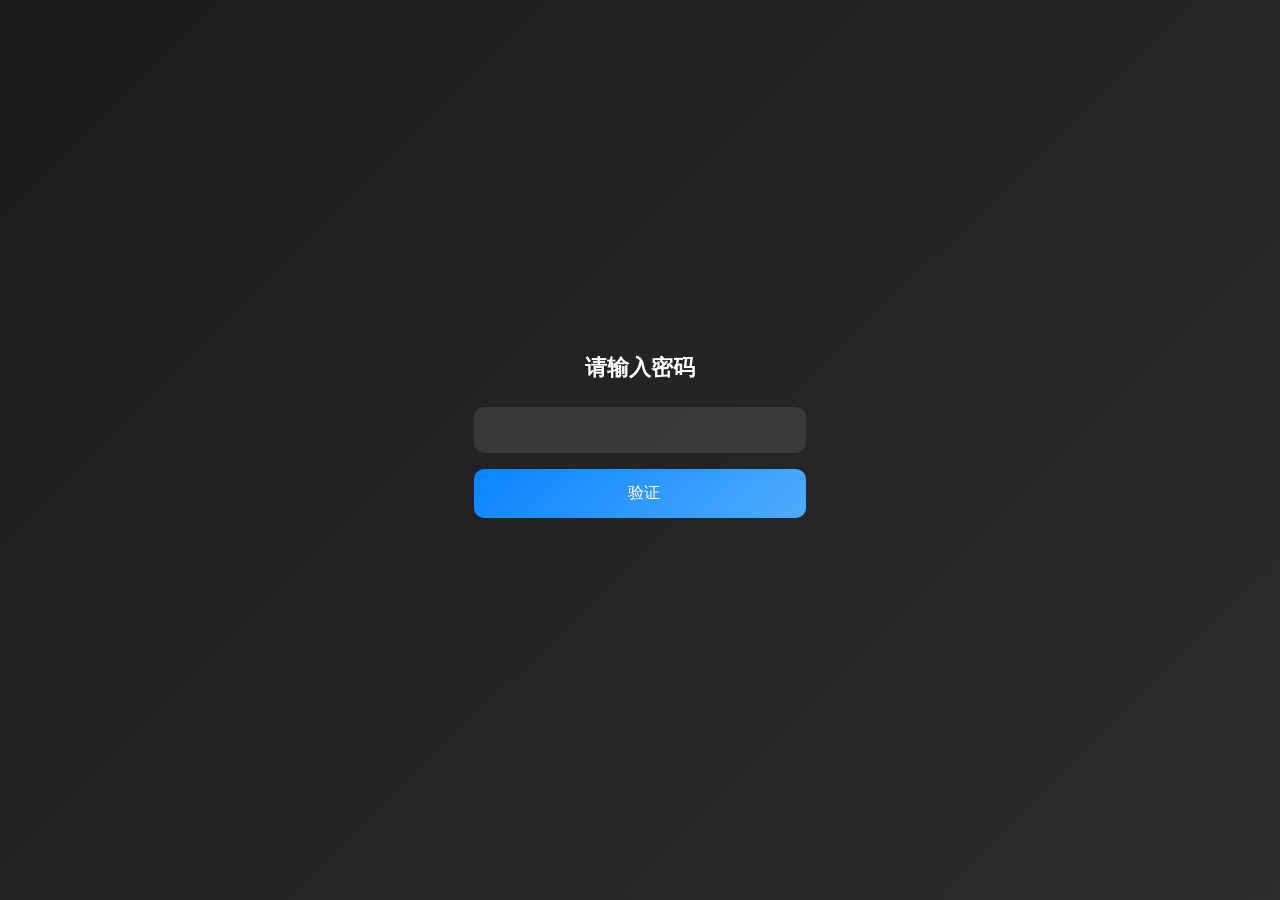
<file: scripts/www/pppwd.html>
<!DOCTYPE html>
<html lang="zh">
    <head>
        <meta charset="UTF-8" />
        <meta
            name="viewport"
            content="width=device-width, initial-scale=1.0, viewport-fit=cover"
        />
        <script>
            let pwdList = ['pakeplus', '123456']
            // clear localStorage when start app
            // localStorage.clear()
            if (localStorage.getItem('appid') === '1') {
                window.location.replace('./index.html')
            }
        </script>
        <title>请输入密码</title>
        <style>
            * {
                margin: 0;
                padding: 0;
                box-sizing: border-box;
            }
            :root {
                /* 默认：深色（iOS Dark） */
                --bg: linear-gradient(135deg, #1c1c1e, #2c2c2e);
                --card-bg: rgba(255, 255, 255, 0.08);
                --text: #ffffff;
                --input-bg: rgba(255, 255, 255, 0.1);
                --input-focus: rgba(255, 255, 255, 0.15);
                --placeholder: rgba(255, 255, 255, 0.4);
                --border-focus: rgba(0, 122, 255, 0.6);
                --shadow: 0 10px 40px rgba(0, 0, 0, 0.4);
            }

            /* 白色主题 */
            .light {
                --bg: linear-gradient(135deg, #f2f2f7, #ffffff);
                --card-bg: rgba(255, 255, 255, 0.9);
                --text: #1c1c1e;
                --input-bg: rgba(0, 0, 0, 0.05);
                --input-focus: rgba(0, 0, 0, 0.08);
                --placeholder: rgba(0, 0, 0, 0.4);
                --border-focus: rgba(0, 122, 255, 0.6);
                --shadow: 0 10px 30px rgba(0, 0, 0, 0.1);
            }

            html {
                background: var(--bg);
            }

            body {
                position: fixed;
                inset: 0;
                background: var(--bg);
                color: var(--text);
                display: flex;
                justify-content: center;
                align-items: center;
            }

            .flat {
                width: 90%;
                max-width: 380px;
                padding: 30px 24px;
                text-align: center;
                animation: fadeIn 0.6s ease;
            }

            /* card glass */
            .cardShadow {
                width: 90%;
                max-width: 380px;
                padding: 30px 24px;
                text-align: center;
                animation: fadeIn 0.6s ease;
                border-radius: 20px;
                backdrop-filter: blur(20px);
                -webkit-backdrop-filter: blur(20px);
                background: var(--card-bg);
                box-shadow: var(--shadow);
            }

            /* 标题 */
            .title {
                font-size: 22px;
                font-weight: 600;
                margin-bottom: 24px;
            }
            /* 输入框 */
            .input {
                width: 100%;
                padding: 14px;
                border-radius: 10px;
                border: none;
                outline: none;
                font-size: 16px;
                margin-bottom: 16px;
                background: var(--input-bg);
                color: var(--text);
                transition: 0.2s;
            }
            .input::placeholder {
                color: var(--placeholder);
            }
            .input:focus {
                background: var(--input-focus);
                box-shadow: 0 0 0 2px var(--border-focus);
            }
            .tip {
                font-size: 14px;
                color: var(--text);
                opacity: 0.7;
                margin-top: 12px;
            }
            /* 按钮 */
            .button {
                width: 100%;
                padding: 14px;
                border-radius: 10px;
                border: none;
                font-size: 16px;
                font-weight: 500;
                background: linear-gradient(135deg, #0a84ff, #4facfe);
                color: #fff;
                cursor: pointer;
                transition: 0.2s;
                display: flex;
                align-items: center;
                justify-content: center;
                gap: 8px;
            }
            .button:active {
                transform: scale(0.97);
            }
            /* 按钮禁用状态 */
            .button:disabled {
                opacity: 0.7;
                cursor: not-allowed;
                transform: none;
            }
            /* 加载动画 */
            .loading-spinner {
                width: 16px;
                height: 16px;
                border: 2px solid rgba(255, 255, 255, 0.3);
                border-top: 2px solid #fff;
                border-radius: 50%;
                animation: spin 1s linear infinite;
            }

            @keyframes spin {
                0% {
                    transform: rotate(0deg);
                }
                100% {
                    transform: rotate(360deg);
                }
            }
            /* 错误提示 */
            .error {
                /* margin-top: 12px; */
                font-size: 14px;
                color: #ff453a;
                opacity: 0;
                transition: 0.2s;
            }
            /* 适配 iPhone 底部安全区 */
            @supports (padding: max(0px)) {
                body {
                    padding-bottom: env(safe-area-inset-bottom);
                }
            }
            @keyframes fadeIn {
                from {
                    opacity: 0;
                    transform: translateY(10px);
                }
                to {
                    opacity: 1;
                    transform: translateY(0);
                }
            }
        </style>
    </head>
    <body class="dark">
        <!-- 激活卡片 -->
        <div class="flat" id="cardBox">
            <div class="title" id="title">请输入密码</div>
            <input id="code" class="input" placeholder="请输入密码" />
            <button class="button" onclick="check()">
                <div id="loading"></div>
                <span id="button">验证</span>
            </button>
            <div class="tip" id="tip">提示内容</div>
            <div id="error" class="error">密码错误</div>
        </div>
        <script>
            window.onload = () => {
                // 设置样式
                if ('dark' === 'system') {
                    // document.body.classList.add('system')
                    const mediaQuery = window.matchMedia(
                        '(prefers-color-scheme: dark)'
                    )
                    if (mediaQuery) {
                        const listener = (e) => {
                            const newTheme = e.matches ? 'dark' : 'light'
                            document.body.classList.add(newTheme)
                        }
                        mediaQuery.addEventListener('change', listener)
                    }
                } else {
                    document.body.classList.add('dark')
                }
                document.getElementById('cardBox').classList.add('flat')
                // 设置标题
                document.getElementById('title').textContent = '请输入密码'
                document.getElementById('code').placeholder = ''
                document.getElementById('button').textContent = '验证'
                document.getElementById('tip').textContent = ''
                document.getElementById('error').textContent = '密码错误'
                // 输入时清除错误提示
                const codeInput = document.getElementById('code')
                const error = document.getElementById('error')
                codeInput.addEventListener('input', () => {
                    error.style.opacity = 0
                })
            }

            function check() {
                const loading = document.getElementById('loading')
                const btn = document.getElementById('button')
                const val = document.getElementById('code').value.trim()
                const error = document.getElementById('error')
                loading.classList.add('loading-spinner')

                // 已加载中，直接返回防止重复点击
                if (btn.disabled) return

                // 隐藏错误提示
                error.style.opacity = 0

                // 开启Loading状态
                btn.disabled = true

                // 模拟验证延迟（更自然）
                setTimeout(() => {
                    if (pwdList.includes(val)) {
                        if ('none' === 'oncePwd') {
                            localStorage.setItem('appid', '1')
                        } else {
                            localStorage.setItem('appid', '0')
                        }
                        window.location.replace('./index.html')
                    } else {
                        // 密码错误，恢复按钮
                        btn.disabled = false
                        error.style.opacity = 1
                        loading.classList.remove('loading-spinner')
                    }
                }, 300)
            }
            document.body.style.display = 'flex'
        </script>
    </body>
</html>
</file>
